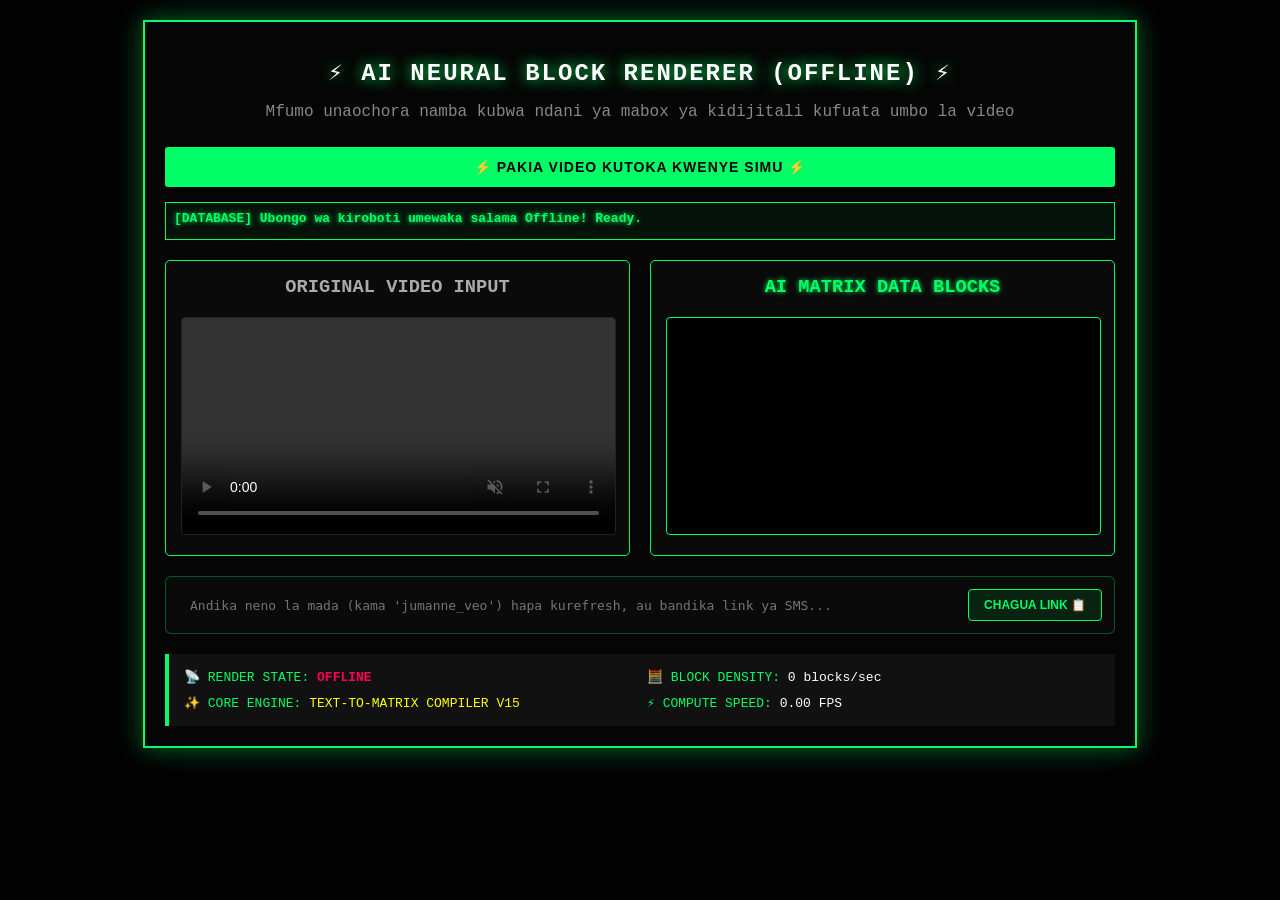
<file: index 1.html>
<!DOCTYPE html>
<html lang="sw">
<head>
    <meta charset="UTF-8">
    <meta name="viewport" content="width=device-width, initial-scale=1.0">
    <title>AI OFFLINE MATRIX BLOCK RENDERER</title>
    <!-- GLOBAL FONT AWESOME ICONS CDN KWA AJILI YA ALAMA ZA SMS LINKS -->
    <link rel="stylesheet" href="https://cloudflare.com">
    <style>
        body { background-color: #020202; color: #00ff66; font-family: 'Courier New', monospace; text-align: center; margin: 0; padding: 20px; }
        .container { max-width: 950px; margin: auto; border: 2px solid #00ff66; padding: 20px; box-shadow: 0 0 25px rgba(0,255,102,0.4); background: #050505; }
        h1 { color: #fff; text-shadow: 0 0 15px #00ff66; font-size: 24px; letter-spacing: 2px; }
        .grid { display: grid; grid-template-columns: 1fr 1fr; gap: 20px; margin-top: 20px; }
        .box { border: 1px solid #00ff66; padding: 15px; background: #0a0a0a; border-radius: 5px; }
        video { width: 100%; height: auto; border: 1px solid #222; border-radius: 4px; }
        canvas { width: 100%; background: #000; height: auto; border: 1px solid #00ff66; border-radius: 4px; }
        .btn-upload { background: #00ff66; color: #000; border: none; padding: 12px 25px; font-weight: bold; font-size: 14px; cursor: pointer; margin-top: 10px; width: 100%; border-radius: 3px; letter-spacing: 1px; }
        .btn-upload:hover { background: #00cc52; box-shadow: 0 0 10px #00ff66; }
        .status { color: #00ff66; font-weight: bold; font-size: 13px; margin-top: 15px; padding: 8px; border: 1px solid #00ff66; background: rgba(0,255,102,0.05); text-shadow: 0 0 5px #00ff66; min-height: 20px; text-align: left; }
        .stats-panel { text-align: left; background: #111; padding: 15px; font-size: 13px; margin-top: 20px; border-left: 4px solid #00ff66; display: grid; grid-template-columns: 1fr 1fr; gap: 10px; }
        
        /* Urembo mpya wa chuma wa kikasha cha chini cha SMS Link Matrix */
        .sms-output-bar { margin-top: 20px; background: #0a0a0a; border: 1px solid rgba(0, 255, 102, 0.3); border-radius: 6px; padding: 12px; display: flex; gap: 10px; align-items: center; box-sizing: border-box; }
        .sms-output-bar input { flex: 1; background: none; border: none; color: #ffff00; font-family: monospace; font-size: 13px; outline: none; }
        .btn-copy { background: rgba(0, 255, 102, 0.1); color: #00ff66; border: 1px solid #00ff66; padding: 8px 15px; font-size: 12px; font-weight: bold; border-radius: 4px; cursor: pointer; transition: all 0.2s; white-space: nowrap; }
        .btn-copy:hover { background: #00ff66; color: #000; }
    </style>
</head>
<body>
    <div class="container">
        <h1>⚡ AI NEURAL BLOCK RENDERER (OFFLINE) ⚡</h1>
        <p style="color: #888;">Mfumo unaochora namba kubwa ndani ya mabox ya kidijitali kufuata umbo la video</p>
        
        <input type="file" id="videoInput" accept="video/*" style="display:none;">
        <button class="btn-upload" onclick="document.getElementById('videoInput').click()">⚡ PAKIA VIDEO KUTOKA KWENYE SIMU ⚡</button>
        
        <div class="status" id="systemStatus">OFFLINE MODE ACTIVE // STANDBY FOR VIDEO INPUT...</div>

        <div class="grid">
            <div class="box">
                <h3 style="color: #aaa; margin-top: 0;">ORIGINAL VIDEO INPUT</h3>
                <!-- MAPINDUZI YA PREVIEW: Tumeimarisha tag hii ili video isigande na itokee instantly unapoipakia mkuu -->
                <video id="inputVideo" controls muted autoplay loop playsinline preload="auto"></video>
            </div>
            <div class="box">
                <h3 style="color: #00ff66; margin-top: 0; text-shadow: 0 0 5px #00ff66;">AI MATRIX DATA BLOCKS</h3>
                <canvas id="vectorCanvas"></canvas>
            </div>
        </div>

        <!-- KIKASHA CHA CHINI CHA DYNAMIC SMS LINK (HAKIPOTEZI DATA REFRESH KIOO) -->
        <div class="sms-output-bar">
            <i class="fa-solid fa-comment-sms" style="color: #00ff66;"></i>
            <input type="text" id="smsLinkInput" placeholder="Andika neno la mada (kama 'jumanne_veo') hapa kurefresh, au bandika link ya SMS..." readonly>
            <button class="btn-copy" id="btnCopyLink">CHAGUA LINK 📋</button>
        </div>

        <div class="stats-panel">
            <div>📡 RENDER STATE: <span id="renderState" style="color: #ff0055; font-weight: bold;">OFFLINE</span></div>
            <div>🧮 BLOCK DENSITY: <span id="vectorSampling" style="color: #fff;">0 blocks/sec</span></div>
            <div>✨ CORE ENGINE: <span id="resBoost" style="color: #ffff00;">TEXT-TO-MATRIX COMPILER V15</span></div>
            <div>⚡ COMPUTE SPEED: <span id="fpsRate" style="color: #fff;">0.00 FPS</span></div>
        </div>
    </div>

    <!-- MAPINDUZI YA FILI LA NJE: JavaScript yote imekaushwa hapa na inavuta kutoka i.js -->
    <script src="engine.js"></script>
</body>
</html>
</file>
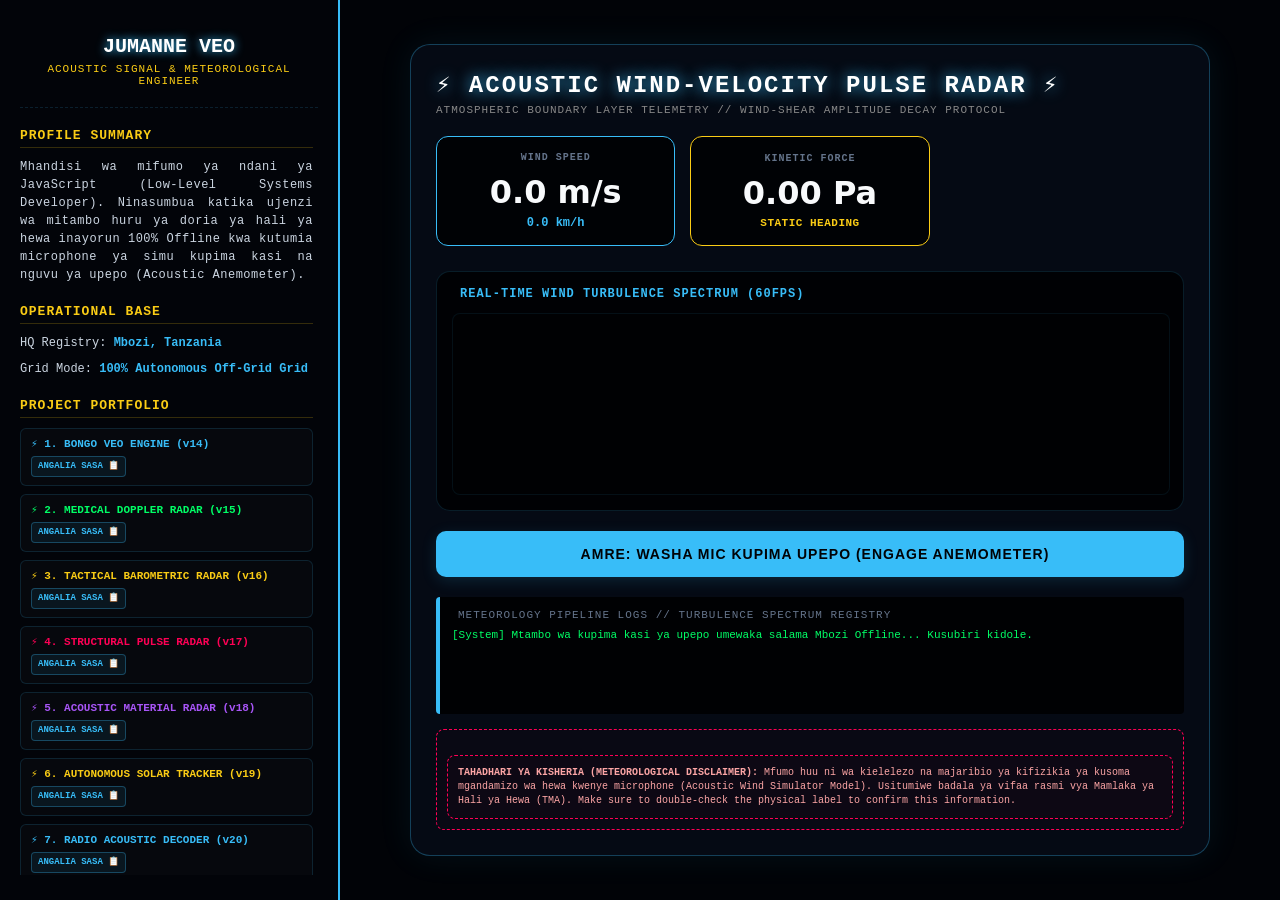
<file: wind.html>
<!DOCTYPE html>
<html lang="sw">
<head>
    <meta charset="UTF-8">
    <meta name="viewport" content="width=device-width, initial-scale=1.0">
    <title>⚡ ACOUSTIC WIND-VELOCITY RADAR // JUMANNE VEO ⚡</title>
    
    <!-- GLOBAL FONT AWESOME ICONS CDN KWA AJILI YA ICON ZA HALI YA HEWA -->
    <link rel="stylesheet" href="https://cloudflare.com">
    
    
    <!-- MABORESHO: Vuta urembo mzima kutoka kwenye faili la nje la style_wind.css -->
    <link rel="stylesheet" href="style.css">
</head>
<body>

    <!-- KITUFE CHA MENUBARS KWA AJILI YA SIMU NDOGO -->
    <button id="toggle-sidebar-bars">
        <i class="fa-solid fa-bars"></i>
    </button>

    <div class="app-wrapper">

        <!-- ================================================================= -->
        <!-- SIDEBAR YA KUSHOTO: WASIFU WA MVUMBUZI (METEOROLOGICAL STACK CV)  -->
        <!-- ================================================================= -->
        <aside class="sidebar-profile">
            <!-- FIXED PROFILE HEADER -->
            <div class="profile-header">
                <div class="avatar-icon"><i class="fa-solid fa-wind"></i></div>
                <h2>JUMANNE VEO</h2>
                <span class="title-tag">Acoustic Signal & Meteorological Engineer</span>
            </div>

            <!-- CHUMBA MAALUM CHA KUSCROLL (INDEPENDENT SCROLL BOX) -->
            <div class="sidebar-scroll-box">
                <div class="info-section">
                    <h4><i class="fa-solid fa-address-card"></i> Profile Summary</h4>
                    <p class="info-p" style="text-align: justify; letter-spacing: 0.5px;">
                        Mhandisi wa mifumo ya ndani ya JavaScript (Low-Level Systems Developer). Ninasumbua katika ujenzi wa mitambo huru ya doria ya hali ya hewa inayorun 100% Offline kwa kutumia microphone ya simu kupima kasi na nguvu ya upepo (Acoustic Anemometer).
                    </p>
                </div>

                <div class="info-section">
                    <h4><i class="fa-solid fa-earth-africa"></i> Operational Base</h4>
                    <p class="info-p">HQ Registry: <span>Mbozi, Tanzania</span></p>
                    <p class="info-p">Grid Mode: <span>100% Autonomous Off-Grid Grid</span></p>
                </div>

                <!-- ALL 12 PAST DEPLOYMENTS ROUTER (ORODHA KAMILI YA CHUMA) -->
                <div class="info-section">
                    <h4><i class="fa-solid fa-folder-open"></i> Project Portfolio</h4>
                    
                    <div class="project-item">
                        <strong style="color: var(--neon-cyan); font-size: 11px;">⚡ 1. BONGO VEO ENGINE (v14)</strong><br>
                        <a href="../bongo_veo/index.html" class="btn-portfolio-link">ANGALIA SASA 📋</a>
                    </div>
                    <div class="project-item">
                        <strong style="color: var(--neon-green); font-size: 11px;">⚡ 2. MEDICAL DOPPLER RADAR (v15)</strong><br>
                        <a href="wind.html" class="btn-portfolio-link">ANGALIA SASA 📋</a>
                    </div>
                    <div class="project-item">
                        <strong style="color: var(--neon-amber); font-size: 11px;">⚡ 3. TACTICAL BAROMETRIC RADAR (v16)</strong><br>
                        <a href="weather.html" class="btn-portfolio-link">ANGALIA SASA 📋</a>
                    </div>
                    <div class="project-item">
                        <strong style="color: var(--neon-storm); font-size: 11px;">⚡ 4. STRUCTURAL PULSE RADAR (v17)</strong><br>
                        <a href="wind.html" class="btn-portfolio-link">ANGALIA SASA 📋</a>
                    </div>
                    <div class="project-item">
                        <strong style="color: #a855f7; font-size: 11px;">⚡ 5. ACOUSTIC MATERIAL RADAR (v18)</strong><br>
                        <a href="vyuma.html" class="btn-portfolio-link">ANGALIA SASA 📋</a>
                    </div>
                    <div class="project-item">
                        <strong style="color: #facc15; font-size: 11px;">⚡ 6. AUTONOMOUS SOLAR TRACKER (v19)</strong><br>
                        <a href="solar.html" class="btn-portfolio-link">ANGALIA SASA 📋</a>
                    </div>
                    <div class="project-item">
                        <strong style="color: var(--neon-cyan); font-size: 11px;">⚡ 7. RADIO ACOUSTIC DECODER (v20)</strong><br>
                        <a href="radio.html" class="btn-portfolio-link">ANGALIA SASA 📋</a>
                    </div>
                    <div class="project-item">
                        <strong style="color: var(--neon-green); font-size: 11px;">⚡ 8. SOLAR CHARGE CONTROLLER (v21)</strong><br>
                        <a href="index 2.html" class="btn-portfolio-link">ANGALIA SASA 📋</a>
                    </div>
                    <div class="project-item">
                        <strong style="color: #facc15; font-size: 11px;">⚡ 9. SMART SOIL MOISTURE (v22)</strong><br>
                        <a href="soili.html" class="btn-portfolio-link">ANGALIA SASA 📋</a>
                    </div>
                    <div class="project-item">
                        <strong style="color: var(--neon-cyan); font-size: 11px;">⚡ 10. HYDRO FLUID FLOW (v23)</strong><br>
                        <a href="maji.html" class="btn-portfolio-link">ANGALIA SASA 📋</a>
                    </div>
                    <div class="project-item">
                        <strong style="color: var(--neon-green); font-size: 11px;">⚡ 11. PULMONOLOGY RADAR (v24)</strong><br>
                        <a href="joto.html" class="btn-portfolio-link">ANGALIA SASA 📋</a>
                    </div>
                    <div class="project-item">
                        <strong style="color: var(--neon-crimson); font-size: 11px;">⚡ 12. HEMODYNAMIC RADAR (v25)</strong><br>
                        <a href="#" class="btn-portfolio-link">ANGALIA SASA 📋</a>
                    </div>
                </div>
                

                <!-- HARDLINE SECURE CONTACT GATEWAY -->
                <div class="info-section" style="margin-bottom: 0; border-top: 1px dashed var(--glass-border); padding-top: 15px;">
                    <h4><i class="fa-solid fa-circle-nodes"></i> Secure Gateway</h4>
                    <p class="info-p"><i class="fa-solid fa-phone" style="color: var(--neon-green);"></i> Hotline: <span>+255697782255</span></p>
                    <a href="tel:+255697782255" style="display: inline-flex; align-items: center; justify-content: center; gap: 8px; width: 100%; background: rgba(0, 255, 102, 0.05); border: 1px solid var(--neon-green); color: var(--neon-green); padding: 8px; font-size: 11px; font-weight: bold; border-radius: 6px; text-decoration: none; text-transform: uppercase; margin-top: 10px;">Piga Simu Sasa Live 📞</a>
                </div>
            </div>
        </aside>

        <!-- ================================================================= -->
        <!-- UPANDE WA KATIKATI: THE MAIN WEATHER INTERFACE SUITE              -->
        <!-- ================================================================= -->
        <main class="main-workspace">
            <div class="wind-container">
                <h1>⚡ ACOUSTIC WIND-VELOCITY PULSE RADAR ⚡</h1>
                <p class="suite-tag">Atmospheric Boundary Layer Telemetry // Wind-Shear Amplitude Decay Protocol</p>
                
                <!-- MTAMBO WA KADI MBILI KUU VYA METRICS -->
                <div class="grid metrics-grid">
                    <!-- 1. KASI YA UPEPO (WIND SPEED) -->
                    <div class="metric-card" style="border-color: var(--neon-cyan);">
                        <div class="card-title"><i class="fa-solid fa-wind"></i> WIND SPEED</div>
                        <div id="txtWindSpeed" class="huge-metric">0.0 m/s</div>
                        <div id="txtWindKmH" style="font-size: 12px; color: var(--neon-cyan); font-weight: bold;">0.0 km/h</div>
                    </div>

                    <!-- 2. NGUVU YA KISHINDO (WIND KINETIC FORCE) -->
                    <div class="metric-card" style="border-color: var(--neon-amber);">
                        <div class="card-title"><i class="fa-solid fa-gauge-simple-high"></i> KINETIC FORCE</div>
                        <div id="txtKineticForce" class="huge-metric">0.00 Pa</div>
                        <div id="lblWindForceState" class="sub-status" style="color: var(--neon-amber);">STATIC HEADING</div>
                    </div>
                </div>

                <!-- LIVE TELEMETRY GRAPH BOX -->
                <div class="monitor-box" style="margin-bottom: 20px;">
                    <h3 style="color: var(--neon-cyan);"><i class="fa-solid fa-wave-square"></i> REAL-TIME WIND TURBULENCE SPECTRUM (60FPS)</h3>
                    <canvas id="windCanvas"></canvas>
                </div>

                <!-- ACTIVE TRIGGER BUTTON -->
                <button class="btn-wind-trigger" id="btnStartWindRadar">
                    <i class="fa-solid fa-microphone-lines"></i> AMRE: WASHA MIC KUPIMA UPEPO (ENGAGE ANEMOMETER)
                </button>

                <!-- TERMINAL PANEL -->
                <div class="terminal-panel">
                    <div class="terminal-title"><i class="fa-solid fa-terminal"></i> Meteorology Pipeline logs // Turbulence Spectrum Registry</div>
                    <div class="terminal-box" id="windTerminalBox">[System] Mtambo wa kupima kasi ya upepo umewaka salama Mbozi Offline... Kusubiri kidole.</div>
                </div>

                <!-- 🛡️ KINGA YA KISHERIA LEBO -->
                <div class="wind-disclaimer-box">
                <!-- 🛡️ KINGA YA KISHERIA LEBO -->
                <div class="wind-disclaimer-box">
                    <i class="fa-solid fa-triangle-exclamation" style="color: var(--neon-storm);"></i> 
                    <strong>TAHADHARI YA KISHERIA (METEOROLOGICAL DISCLAIMER):</strong> Mfumo huu ni wa kielelezo na majaribio ya kifizikia ya kusoma mgandamizo wa hewa kwenye microphone (Acoustic Wind Simulator Model). Usitumiwe badala ya vifaa rasmi vya Mamlaka ya Hali ya Hewa (TMA). Make sure to double-check the physical label to confirm this information.
                </div>
            </div>
        </main>

    </div>

    <!-- Tutaunganisha ubongo mzima wa kihesabu kwenye faili la nje la wind_radar.js -->
    <script src="wind_radar.js"></script>
</body>
</html>
</file>
<file: style.css>
/* =================================================================
   CYBERPUNK AUDIO-MESH RADIO SUITE - ARCHITECTURE CSS
   ================================================================= */
:root {
    --bg-deep: #01030a;
    --radar-box: #050a14;
    --sidebar-bg: #02040a;
    --neon-green: #00ff66;
    --neon-cyan: #38bdf8;
    --neon-amber: #facc15;
    --neon-storm: #ff0055;
    --text-main: #f8fafc;
    --text-muted: #64748b;
    --glass-border: rgba(0, 255, 102, 0.15);
}

body, html {
    margin: 0;
    padding: 0;
    width: 100%;
    height: 100%;
    background-color: var(--bg-deep);
    color: var(--text-main);
    font-family: 'Courier New', monospace;
    box-sizing: border-box;
    overflow: hidden;
}

/* MASTER APP MULTI-COLUMN CONTAINER */
.app-wrapper {
    display: flex;
    width: 100vw;
    height: 100vh;
    overflow: hidden;
}

/* =================================================================
   UPANDE WA KUSHOTO: SIDEBAR STYLE (INDEPENDENT SCROLL ISOLATION)
   ================================================================= */
.sidebar-profile {
    width: 340px;
    height: 100vh; 
    position: sticky;
    top: 0;
    left: 0;
    
    /* SCROLL ISOLATION: Inaruhusu kuscroll wasifu na miradi 5 bila ukurasa mzima kusogea */
    overflow-y: auto; 
    overflow-x: hidden;
    -webkit-overflow-scrolling: touch; 
    
    background-color: var(--sidebar-bg);
    border-right: 2px solid var(--neon-green);
    display: flex;
    flex-direction: column;
    padding: 25px 20px;
    box-sizing: border-box;
    z-index: 10;
}

.profile-header {
    text-align: center;
    border-bottom: 1px dashed var(--glass-border);
    padding-bottom: 20px;
    margin-bottom: 20px;
}

.avatar-icon {
    font-size: 50px;
    color: var(--neon-green);
    text-shadow: 0 0 15px var(--neon-green);
    margin-bottom: 10px;
}

.profile-header h2 {
    margin: 0;
    font-size: 20px;
    color: #fff;
    text-shadow: 0 0 10px var(--neon-green);
}

.profile-header .title-tag {
    font-size: 11px;
    color: var(--neon-amber);
    text-transform: uppercase;
    letter-spacing: 1px;
    margin-top: 5px;
    display: block;
}

.info-section {
    margin-bottom: 20px;
    text-align: left;
}

.info-section h4 {
    margin: 0 0 10px 0;
    font-size: 13px;
    color: var(--neon-cyan);
    text-transform: uppercase;
    letter-spacing: 1px;
    border-bottom: 1px solid rgba(56, 189, 248, 0.2);
    padding-bottom: 4px;
}

.info-p {
    margin: 0 0 8px 0;
    font-size: 12px;
    line-height: 1.5;
    color: #cbd5e1;
}

.info-p span {
    color: var(--neon-green);
    font-weight: bold;
}

.project-item {
    background: rgba(255, 255, 255, 0.02);
    border: 1px solid var(--glass-border);
    border-radius: 6px;
    padding: 8px 10px;
    font-size: 11px;
    margin-bottom: 8px;
    line-height: 1.4;
    text-align: left;
}

.btn-portfolio-link {
    display: inline-flex;
    align-items: center;
    gap: 4px;
    background: rgba(56, 189, 248, 0.08);
    border: 1px solid rgba(56, 189, 248, 0.3);
    color: var(--neon-cyan);
    padding: 3px 6px;
    font-size: 9px;
    font-weight: bold;
    border-radius: 4px;
    text-decoration: none;
    margin-top: 4px;
    transition: all 0.2s;
}

.btn-portfolio-link:hover {
    background: var(--neon-cyan);
    color: #000;
    box-shadow: 0 0 8px var(--neon-cyan);
}

/* =================================================================
   UPANDE WA KATIKATI: MAIN WORKSPACE OVERVIEW
   ================================================================= */
.main-workspace {
    flex: 1;
    height: 100vh;
    overflow-y: auto;
    overflow-x: hidden;
    padding: 25px;
    box-sizing: border-box;
    display: flex;
    flex-direction: column;
    justify-content: center;
}

.radio-container {
    width: 100%;
    max-width: 800px;
    margin: auto;
    background: var(--radar-box);
    border: 1px solid rgba(0, 255, 102, 0.3);
    border-radius: 20px;
    padding: 25px;
    box-shadow: 0 0 35px rgba(0, 255, 102, 0.08);
    box-sizing: border-box;
}

.radio-container h1 {
    font-size: 20px;
    font-weight: 900;
    letter-spacing: 2px;
    margin: 0;
    text-shadow: 0 0 15px var(--neon-green);
}

.suite-tag {
    color: #888;
    font-size: 11px;
    margin-top: 2px;
    margin-bottom: 20px;
    text-transform: uppercase;
    letter-spacing: 1px;
}

.radio-grid {
    display: grid;
    grid-template-columns: 1fr 1fr;
    gap: 20px;
    margin-bottom: 20px;
}

.monitor-box {
    background: #000206;
    border: 1px solid var(--glass-border);
    border-radius: 14px;
    padding: 15px;
    box-sizing: border-box;
    display: flex;
    flex-direction: column;
}

.monitor-box h3 {
    margin: 0 0 12px 0;
    font-size: 12px;
    letter-spacing: 1px;
    display: flex;
    align-items: center;
    gap: 8px;
}

canvas {
    width: 100%;
    height: 200px;
    background: #000103;
    border: 1px solid rgba(0, 255, 102, 0.08);
    border-radius: 8px;
}

.gauge-display-center {
    flex: 1;
    display: flex;
    flex-direction: column;
    justify-content: center;
    align-items: center;
    background: radial-gradient(circle, rgba(0, 255, 102, 0.02) 0%, rgba(0,0,0,0) 70%);
}

.huge-number {
    font-size: 46px;
    font-weight: 900;
    color: var(--neon-cyan);
    text-shadow: 0 0 25px rgba(56, 189, 248, 0.4);
    margin: 8px 0;
    font-family: system-ui, -apple-system, sans-serif;
}

.radio-status-badge {
    font-size: 11px;
    font-weight: bold;
    padding: 5px 15px;
    border-radius: 20px;
    background: rgba(56, 189, 248, 0.05);
    border: 1px solid var(--neon-cyan);
    color: var(--neon-cyan);
    text-transform: uppercase;
    letter-spacing: 1px;
}

/* AMRE BUTTON INTERACTION */
.btn-radio-trigger {
    background: var(--neon-green);
    color: #01030a;
    border: none;
    width: 100%;
    padding: 15px;
    font-size: 14px;
    font-weight: bold;
    letter-spacing: 1px;
    border-radius: 10px;
    cursor: pointer;
    display: flex;
    align-items: center;
    justify-content: center;
    gap: 10px;
    box-shadow: 0 4px 15px rgba(0, 255, 102, 0.15);
    transition: all 0.2s;
}

.btn-radio-trigger:hover {
    background: #00cc52;
    box-shadow: 0 0 25px var(--neon-green);
}

/* TERMINAL PIPELINE */
.terminal-panel {
    margin-top: 20px;
    background: #000103;
    border-left: 4px solid var(--neon-green);
    border-radius: 4px;
    padding: 12px;
    box-sizing: border-box;
}

.terminal-title {
    font-size: 11px;
    color: #64748b;
    text-transform: uppercase;
    margin-bottom: 6px;
    display: flex;
    align-items: center;
    gap: 6px;
}

.terminal-box {
    height: 80px;
    overflow-y: auto;
    font-size: 11px;
    color: var(--neon-green);
    line-height: 1.5;
    white-space: pre-wrap;
}

/* ACOUSTIC DISCLAIMER SYSTEM */
.radio-disclaimer-box {
    margin-top: 15px;
    background: rgba(0, 255, 102, 0.02);
    border: 1px dashed var(--neon-green);
    border-radius: 8px;
    padding: 10px;
    font-size: 10px;
    color: #bbf7d0;
    line-height: 1.4;
    text-align: left;
}

.hardware-stats {
    display: grid;
    grid-template-columns: 1fr 1fr 1fr;
    gap: 10px;
    margin-top: 15px;
    font-size: 10px;
    border-top: 1px dashed rgba(255,255,255,0.06);
    padding-top: 12px;
    text-align: left;
}

/* RESPONSIVE DESIGN & BARS SWITCH */
#toggle-sidebar-bars {
    position: fixed;
    top: 15px;
    left: 15px;
    z-index: 100;
    background: var(--radar-box);
    border: 1px solid var(--neon-green);
    color: var(--neon-green);
    width: 45px;
    height: 40px;
    border-radius: 8px;
    cursor: pointer;
    display: none;
    align-items: center;
    justify-content: center;
    font-size: 18px;
    box-shadow: 0 0 15px rgba(0, 255, 102, 0.2);
}

@media (max-width: 900px) {
    .app-wrapper { flex-direction: column; overflow-y: auto; }
    #toggle-sidebar-bars { display: flex !important; }
    .sidebar-profile {
        position: fixed; left: -340px; top: 0; width: 300px; height: 100vh;
        background-color: #02040a !important; border-right: 2px solid var(--neon-green);
        transition: left 0.3s ease-in-out; box-shadow: 10px 0 40px rgba(0, 0, 0, 0.95);
        padding: 40px 20px 20px 20px;
    }
    .sidebar-profile.fungua-bars { left: 0 !important; }
    .main-workspace { padding: 15px; height: auto; padding-top: 80px !important; }
    .radio-grid { grid-template-columns: 1fr; }
}
/* =================================================================
   CYBERPUNK SMART SOIL METEOROLOGY SUITE - ARCHITECTURE CSS
   ================================================================= */
:root {
    --bg-deep: #020408;
    --radar-box: #0b0f19;
    --sidebar-bg: #04060f;
    --neon-amber: #facc15;
    --neon-green: #00ff66;
    --neon-cyan: #38bdf8;
    --neon-storm: #ff0055;
    --text-main: #f8fafc;
    --text-muted: #64748b;
    --glass-border: rgba(250, 204, 21, 0.15);
}

body, html {
    margin: 0;
    padding: 0;
    width: 100%;
    height: 100%;
    background-color: var(--bg-deep);
    color: var(--text-main);
    font-family: 'Courier New', monospace;
    box-sizing: border-box;
    overflow: hidden;
}

/* MASTER APP MULTI-COLUMN CONTAINER */
.app-wrapper {
    display: flex;
    width: 100vw;
    height: 100vh;
    overflow: hidden;
}

/* =================================================================
   UPANDE WA KUSHOTO: SIDEBAR STYLE (INDEPENDENT SCROLL ISOLATION)
   ================================================================= */
.sidebar-profile {
    width: 340px;
    height: 100vh;
    top: 0;
    left: 0;
    display: flex;
    flex-direction: column;
    overflow: hidden; /* Funga scroll ya bodi ya nje */
    background-color: var(--sidebar-bg);
    border-right: 2px solid var(--neon-amber);
    padding: 25px 20px;
    box-sizing: border-box;
    z-index: 10;
}

.profile-header {
    text-align: center;
    border-bottom: 1px dashed var(--glass-border);
    padding-bottom: 20px;
    margin-bottom: 20px;
    flex-shrink: 0; /* Header isinyanyuke wala kukunjika */
}

.avatar-icon {
    font-size: 50px;
    color: var(--neon-amber);
    text-shadow: 0 0 15px var(--neon-amber);
    margin-bottom: 10px;
}

.profile-header h2 {
    margin: 0;
    font-size: 20px;
    color: #fff;
    text-shadow: 0 0 10px var(--neon-amber);
}

.profile-header .title-tag {
    font-size: 11px;
    color: var(--neon-green);
    text-transform: uppercase;
    letter-spacing: 1px;
    margin-top: 5px;
    display: block;
}

/* BOX LA NDANI LINALOTELEZA (SCROLL CONTAINER) */
.sidebar-scroll-box {
    flex: 1;
    overflow-y: auto;
    overflow-x: hidden;
    padding-right: 5px;
    -webkit-overflow-scrolling: touch;
}

.info-section {
    margin-bottom: 20px;
    text-align: left;
}

.info-section h4 {
    margin: 0 0 10px 0;
    font-size: 13px;
    color: var(--neon-cyan);
    text-transform: uppercase;
    letter-spacing: 1px;
    border-bottom: 1px solid rgba(56, 189, 248, 0.2);
    padding-bottom: 4px;
}

.info-p {
    margin: 0 0 8px 0;
    font-size: 12px;
    line-height: 1.5;
    color: #cbd5e1;
}

.info-p span {
    color: var(--neon-amber);
    font-weight: bold;
}

.project-item {
    background: rgba(255, 255, 255, 0.02);
    border: 1px solid var(--glass-border);
    border-radius: 6px;
    padding: 8px 10px;
    font-size: 11px;
    margin-bottom: 8px;
    line-height: 1.4;
    text-align: left;
}

.btn-portfolio-link {
    display: inline-flex;
    align-items: center;
    gap: 4px;
    background: rgba(56, 189, 248, 0.08);
    border: 1px solid rgba(56, 189, 248, 0.3);
    color: var(--neon-cyan);
    padding: 3px 6px;
    font-size: 9px;
    font-weight: bold;
    border-radius: 4px;
    text-decoration: none;
    margin-top: 4px;
    transition: all 0.2s;
}

.btn-portfolio-link:hover {
    background: var(--neon-cyan);
    color: #000;
    box-shadow: 0 0 8px var(--neon-cyan);
}

/* =================================================================
   UPANDE WA KATIKATI: THE GEO-METEOROLOGICAL PANEL
   ================================================================= */
.main-workspace {
    flex: 1;
    height: 100vh;
    overflow-y: auto;
    overflow-x: hidden;
    padding: 25px;
    box-sizing: border-box;
    display: flex;
    flex-direction: column;
    justify-content: center;
}

.soil-container {
    width: 100%;
    max-width: 800px;
    margin: auto;
    background: var(--radar-box);
    border: 1px solid rgba(250, 204, 21, 0.3);
    border-radius: 20px;
    padding: 25px;
    box-shadow: 0 0 35px rgba(250, 204, 21, 0.08);
    box-sizing: border-box;
}

.soil-container h1 {
    font-size: 20px;
    font-weight: 900;
    letter-spacing: 1px;
    margin: 0;
    text-shadow: 0 0 15px var(--neon-amber);
}

.suite-tag {
    color: #888;
    font-size: 11px;
    margin-top: 2px;
    margin-bottom: 20px;
    text-transform: uppercase;
    letter-spacing: 1px;
}

.soil-grid {
    display: grid;
    grid-template-columns: 1fr 1fr;
    gap: 20px;
    margin-bottom: 20px;
}

.monitor-box {
    background: #010206;
    border: 1px solid var(--glass-border);
    border-radius: 14px;
    padding: 15px;
    box-sizing: border-box;
    display: flex;
    flex-direction: column;
}

.monitor-box h3 {
    margin: 0 0 12px 0;
    font-size: 12px;
    letter-spacing: 1px;
    display: flex;
    align-items: center;
    gap: 8px;
}

canvas {
    width: 100%;
    height: 200px;
    background: #000103;
    border: 1px solid rgba(250, 204, 21, 0.08);
    border-radius: 8px;
}

.gauge-display-center {
    flex: 1;
    display: flex;
    flex-direction: column;
    justify-content: center;
    align-items: center;
    background: radial-gradient(circle, rgba(250, 204, 21, 0.02) 0%, rgba(0,0,0,0) 70%);
}

.huge-number {
    font-size: 54px;
    font-weight: 900;
    color: var(--neon-amber);
    text-shadow: 0 0 25px rgba(250, 204, 21, 0.4);
    margin: 8px 0;
    font-family: system-ui, -apple-system, sans-serif;
}

.soil-status-badge {
    font-size: 12px;
    font-weight: bold;
    padding: 5px 15px;
    border-radius: 20px;
    background: rgba(56, 189, 248, 0.05);
    border: 1px solid var(--neon-cyan);
    color: var(--neon-cyan);
    text-transform: uppercase;
    letter-spacing: 1px;
}

/* AMRI BUTTON INTERACTION */
.btn-soil-trigger {
    background: var(--neon-amber);
    color: #020408;
    border: none;
    width: 100%;
    padding: 15px;
    font-size: 14px;
    font-weight: bold;
    letter-spacing: 1px;
    border-radius: 10px;
    cursor: pointer;
    display: flex;
    align-items: center;
    justify-content: center;
    gap: 10px;
    box-shadow: 0 4px 15px rgba(250, 204, 21, 0.15);
    transition: all 0.2s;
}

.btn-soil-trigger:hover {
    background: #cc9900;
    box-shadow: 0 0 25px var(--neon-amber);
}

/* TERMINAL INTERFACE */
.terminal-panel {
    margin-top: 20px;
    background: #000103;
    border-left: 4px solid var(--neon-amber);
    border-radius: 4px;
    padding: 12px;
    box-sizing: border-box;
}

.terminal-title {
    font-size: 11px;
    color: #64748b;
    text-transform: uppercase;
    margin-bottom: 6px;
    display: flex;
    align-items: center;
    gap: 6px;
}

.terminal-box {
    height: 80px;
    overflow-y: auto;
    font-size: 11px;
    color: var(--neon-amber);
    line-height: 1.5;
    white-space: pre-wrap;
}

/* DISCLAIMER PROTECTION CARD */
.soil-disclaimer-box {
    margin-top: 15px;
    background: rgba(250, 204, 21, 0.02);
    border: 1px dashed var(--neon-amber);
    border-radius: 8px;
    padding: 10px;
    font-size: 10px;
    color: #fef08a;
    line-height: 1.4;
    text-align: left;
}

.hardware-stats {
    display: grid;
    grid-template-columns: 1fr 1fr 1fr;
    gap: 10px;
    margin-top: 15px;
    font-size: 10px;
    border-top: 1px dashed rgba(255,255,255,0.06);
    padding-top: 12px;
    text-align: left;
}

/* RESPONSIVE LAYOUT FOR MOBILE SCREENS */
#toggle-sidebar-bars {
    position: fixed;
    top: 15px;
    left: 15px;
    z-index: 100;
    background: var(--radar-box);
    border: 1px solid var(--neon-amber);
    color: var(--neon-amber);
    width: 45px;
    height: 40px;
    border-radius: 8px;
    cursor: pointer;
    display: none;
    align-items: center;
    justify-content: center;
    font-size: 18px;
    box-shadow: 0 0 15px rgba(250, 204, 21, 0.2);
}

@media (max-width: 900px) {
    .app-wrapper { flex-direction: column; overflow-y: auto; }
    #toggle-sidebar-bars { display: flex !important; }
    .sidebar-profile {
        position: fixed; left: -340px; top: 0; width: 300px; height: 100vh;
        background-color: #04060f !important; border-right: 2px solid var(--neon-amber);
        transition: left 0.3s ease-in-out; box-shadow: 10px 0 40px rgba(0, 0, 0, 0.95);
        padding: 40px 20px 20px 20px;
    }
    .sidebar-profile.fungua-bars { left: 0 !important; }
    .main-workspace { padding: 15px; height: auto; padding-top: 80px !important; }
    .soil-grid { grid-template-columns: 1fr; }
}



        /* =================================================================
           CYBERPUNK NEON MEDICAL THEME SYSTEM - DEFINITIVE DESIGN
           ================================================================= */
        :root {
            --bg-deep: #030611;
            --radar-box: #081026;
            --neon-green: #00ff66;
            --neon-cyan: #38bdf8;
            --neon-fever: #ff0055;
            --neon-gold: #facc15;
            --text-main: #f8fafc;
            --text-muted: #475569;
            --glass-border: rgba(0, 255, 102, 0.15);
        }

        body, html {
            margin: 0;
            padding: 0;
            width: 100%;
            height: 100%;
            background-color: var(--bg-deep);
            color: var(--text-main);
            font-family: 'Courier New', monospace;
            display: flex;
            justify-content: center;
            align-items: center;
            box-sizing: border-box;
            overflow-x: hidden;
        }

        /* 1. MTAMBO MKUBWA WA MAIN APP SUITE WRAPPER */
        .medical-container {
            width: 100%;
            max-width: 950px;
            margin: 20px;
            background: var(--radar-box);
            border: 2px solid var(--neon-green);
            border-radius: 20px;
            padding: 25px;
            box-shadow: 0 0 35px rgba(0, 255, 102, 0.15);
            box-sizing: border-box;
        }

        h1 {
            font-size: 24px;
            font-weight: 900;
            letter-spacing: 2px;
            margin: 0 0 5px 0;
            color: #fff;
            text-shadow: 0 0 15px var(--neon-green);
        }

        .subtitle {
            font-size: 12px;
            color: #888;
            margin: 0 0 25px 0;
            text-transform: uppercase;
            letter-spacing: 1px;
        }

        /* =================================================================
           PANDR PACHA: KUSHOTO NI RADAR CANVAS, KULIA NI TEMPERATE DISPLAY
           ================================================================= */
        .radar-grid {
            display: grid;
            grid-template-columns: 1fr 1fr;
            gap: 25px;
            margin-bottom: 25px;
        }

        .monitor-box {
            background: #040817;
            border: 1px solid var(--glass-border);
            border-radius: 14px;
            padding: 15px;
            box-sizing: border-box;
            display: flex;
            flex-direction: column;
        }

        .monitor-box h3 {
            margin: 0 0 12px 0;
            font-size: 13px;
            letter-spacing: 1px;
            display: flex;
            align-items: center;
            gap: 8px;
        }

        /* Kioo kikubwa cha mawimbi ya radar ya sauti */
        canvas {
            width: 100%;
            height: 240px;
            background: #01030a;
            border: 1px solid rgba(0, 255, 102, 0.08);
            border-radius: 8px;
        }

        /* Sanduku kubwa linalotapika namba za joto la kidijitali */
        .temp-display-center {
            flex: 1;
            display: flex;
            flex-direction: column;
            justify-content: center;
            align-items: center;
            position: relative;
            background: radial-gradient(circle, rgba(0, 255, 102, 0.03) 0%, rgba(0,0,0,0) 70%);
        }

        .huge-number {
            font-size: 76px;
            font-weight: 900;
            color: var(--neon-cyan);
            text-shadow: 0 0 30px rgba(56, 189, 248, 0.5);
            margin: 10px 0;
            font-family: system-ui, -apple-system, sans-serif;
            transition: color 0.3s, text-shadow 0.3s;
        }

        .health-status-badge {
            font-size: 14px;
            font-weight: bold;
            padding: 6px 18px;
            border-radius: 20px;
            background: rgba(56, 189, 248, 0.1);
            border: 1px solid var(--neon-cyan);
            color: var(--neon-cyan);
            letter-spacing: 1px;
            text-transform: uppercase;
        }

        /* =================================================================
           KITUFE KIKUBWA CHA AMRE NA TERMINAL LOGS
           ================================================================= */
        .btn-radar-trigger {
            background: var(--neon-green);
            color: #030611;
            border: none;
            width: 100%;
            padding: 16px;
            font-size: 15px;
            font-weight: bold;
            letter-spacing: 2px;
            border-radius: 10px;
            cursor: pointer;
            display: flex;
            align-items: center;
            justify-content: center;
            gap: 10px;
            transition: all 0.2s;
            box-shadow: 0 4px 15px rgba(0, 255, 102, 0.2);
        }

        .btn-radar-trigger:hover {
            background: #00cc52;
            box-shadow: 0 0 25px var(--neon-green);
            transform: translateY(-1px);
        }

        .btn-radar-trigger:active {
            transform: translateY(1px);
        }

        /* Terminal Logs za mahesabu hatua kwa hatua */
        .terminal-panel {
            margin-top: 25px;
            background: #010309;
            border-left: 4px solid var(--neon-green);
            border-radius: 4px;
            padding: 15px;
            box-sizing: border-box;
            text-align: left;
        }

        .terminal-title {
            font-size: 11px;
            color: #64748b;
            text-transform: uppercase;
            letter-spacing: 1px;
            margin-bottom: 8px;
            display: flex;
            align-items: center;
            gap: 6px;
        }

        .terminal-box {
            height: 100px;
            overflow-y: auto;
            font-size: 12px;
            color: var(--neon-green);
            line-height: 1.6;
            white-space: pre-wrap;
        }

        /* Panel ya chini ya Takwimu halisi za vifaa vya simu */
        .hardware-stats {
            display: grid;
            grid-template-columns: 1fr 1fr 1fr;
            gap: 15px;
            margin-top: 25px;
            font-size: 11px;
            border-top: 1px dashed rgba(255,255,255,0.06);
            padding-top: 15px;
            text-align: left;
        }

        .hardware-stats div span {
            color: #fff;
            font-weight: bold;
        }

        /* RESPONSIVE LAYOUT KWA AJILI YA SIMU */
        @media (max-width: 768px) {
            .radar-grid { grid-template-columns: 1fr; gap: 20px; }
            .huge-number { font-size: 60px; }
            .hardware-stats { grid-template-columns: 1fr; gap: 8px; }
            .medical-container { padding: 15px; }
        }
        
                /* =================================================================
           UPANDE WA KUSHOTO: SIDEBAR STYLE (INVENTOR PROFILE COMPONENT)
           ================================================================= */
        .sidebar-profile {
            width: 340px;
            height: 100%;
            background-color: var(--sidebar-bg);
            border-right: 2px solid var(--neon-green);
            display: flex;
            flex-direction: column;
            padding: 25px 20px;
            box-sizing: border-box;
            overflow-y: auto;
            z-index: 10;
        }

        .profile-header {
            text-align: center;
            border-bottom: 1px dashed var(--glass-border);
            padding-bottom: 20px;
            margin-bottom: 20px;
        }

        .avatar-icon {
            font-size: 50px;
            color: var(--neon-green);
            text-shadow: 0 0 15px var(--neon-green);
            margin-bottom: 10px;
        }

        .profile-header h2 {
            margin: 0;
            font-size: 20px;
            color: #fff;
            text-shadow: 0 0 10px var(--neon-cyan);
        }

        .profile-header .title-tag {
            font-size: 11px;
            color: var(--neon-gold);
            text-transform: uppercase;
            letter-spacing: 1px;
            margin-top: 5px;
            display: block;
        }

        /* Kadi za studio ya wasifu */
        .info-section {
            margin-bottom: 20px;
            text-align: left;
        }

        .info-section h4 {
            margin: 0 0 10px 0;
            font-size: 13px;
            color: var(--neon-cyan);
            text-transform: uppercase;
            letter-spacing: 1px;
            border-bottom: 1px solid rgba(56, 189, 248, 0.2);
            padding-bottom: 4px;
        }

        .info-p {
            margin: 0 0 8px 0;
            font-size: 12px;
            line-height: 1.5;
            color: #cbd5e1;
        }

        .info-p span {
            color: var(--neon-green);
            font-weight: bold;
        }

        .project-item {
            background: rgba(255, 255, 255, 0.02);
            border: 1px solid var(--glass-border);
            border-radius: 6px;
            padding: 8px 10px;
            font-size: 11px;
            margin-bottom: 8px;
            line-height: 1.4;
            text-align: left;
        }

        /* =================================================================
           UPANDE WA KATIKATI: MAIN WORKSPACE OVERVIEW
           ================================================================= */
        .main-workspace {
            flex: 1;
            height: 100%;
            padding: 25px;
            box-sizing: border-box;
            display: flex;
            flex-direction: column;
            justify-content: center;
            overflow-y: auto;
        }

        .medical-container {
            width: 100%;
            max-width: 800px;
            margin: auto;
            background: var(--radar-box);
            border: 1px solid rgba(0, 255, 102, 0.3);
            border-radius: 20px;
            padding: 25px;
            box-shadow: 0 0 35px rgba(0, 255, 102, 0.08);
            box-sizing: border-box;
        }

        .radar-grid {
            display: grid;
            grid-template-columns: 1fr 1fr;
            gap: 20px;
            margin-bottom: 20px;
        }

        .monitor-box {
            background: #040817;
            border: 1px solid var(--glass-border);
            border-radius: 14px;
            padding: 15px;
            box-sizing: border-box;
            display: flex;
            flex-direction: column;
        }

        .monitor-box h3 {
            margin: 0 0 12px 0;
            font-size: 12px;
            letter-spacing: 1px;
            display: flex;
            align-items: center;
            gap: 8px;
        }

        canvas {
            width: 100%;
            height: 200px;
            background: #01030a;
            border: 1px solid rgba(0, 255, 102, 0.08);
            border-radius: 8px;
        }

        .temp-display-center {
            flex: 1;
            display: flex;
            flex-direction: column;
            justify-content: center;
            align-items: center;
            background: radial-gradient(circle, rgba(0, 255, 102, 0.02) 0%, rgba(0,0,0,0) 70%);
        }

        .huge-number {
            font-size: 64px;
            font-weight: 900;
            color: var(--neon-cyan);
            text-shadow: 0 0 25px rgba(56, 189, 248, 0.4);
            margin: 8px 0;
            font-family: system-ui, -apple-system, sans-serif;
        }

        .health-status-badge {
            font-size: 12px;
            font-weight: bold;
            padding: 5px 15px;
            border-radius: 20px;
            background: rgba(56, 189, 248, 0.1);
            border: 1px solid var(--neon-cyan);
            color: var(--neon-cyan);
            text-transform: uppercase;
        }

        .btn-radar-trigger {
            background: var(--neon-green);
            color: #030611;
            border: none;
            width: 100%;
            padding: 15px;
            font-size: 14px;
            font-weight: bold;
            letter-spacing: 2px;
            border-radius: 10px;
            cursor: pointer;
            display: flex;
            align-items: center;
            justify-content: center;
            gap: 10px;
            box-shadow: 0 4px 15px rgba(0, 255, 102, 0.15);
        }

        .btn-radar-trigger:hover {
            background: #00cc52;
            box-shadow: 0 0 25px var(--neon-green);
        }

        .terminal-panel {
            margin-top: 20px;
            background: #010309;
            border-left: 4px solid var(--neon-green);
            border-radius: 4px;
            padding: 12px;
            box-sizing: border-box;
        }

        .terminal-title {
            font-size: 11px;
            color: #64748b;
            text-transform: uppercase;
            margin-bottom: 6px;
            display: flex;
            align-items: center;
            gap: 6px;
        }

        .terminal-box {
            height: 80px;
            overflow-y: auto;
            font-size: 11px;
            color: var(--neon-green);
            line-height: 1.5;
            white-space: pre-wrap;
        }

        /* 🛡️ TAHADHARI YA KISHERIA STYLE */
        .medical-disclaimer-box {
            margin-top: 15px;
            background: rgba(255, 0, 85, 0.03);
            border: 1px dashed var(--neon-fever);
            border-radius: 8px;
            padding: 10px;
            font-size: 10px;
            color: #fca5a5;
            line-height: 1.4;
            text-align: left;
        }

        .hardware-stats {
            display: grid;
            grid-template-columns: 1fr 1fr 1fr;
            gap: 10px;
            margin-top: 15px;
            font-size: 10px;
            border-top: 1px dashed rgba(255,255,255,0.06);
            padding-top: 12px;
            text-align: left;
        }

        /* RESPONSIVE CONTROL FOR SMARTPHONES */
        @media (max-width: 900px) {
            .app-wrapper { flex-direction: column; overflow-y: auto; }
            .sidebar-profile { width: 100%; height: auto; border-right: none; border-bottom: 2px solid var(--neon-green); padding: 15px; }
            .main-workspace { padding: 15px; height: auto; }
            .radar-grid { grid-template-columns: 1fr; }
        }

        /* MAREKEBISHO YA MAPINDUZI: Kitufe kionekane kwenye simu pekee */
        @media (max-width: 900px) {
            #toggle-sidebar-bars { display: flex !important; }
            
            .sidebar-profile {
                position: fixed;
                left: -340px; /* Ifiche sidebar upande wa kushoto wa kioo giza */
                top: 0;
                transition: left 0.3s ease-in-out;
                box-shadow: 5px 0 25px rgba(0, 0, 0, 0.8);
            }
            
            /* Class maalum itakayofunguliwa na JavaScript kitalanta */
            .sidebar-profile.fungua-bars {
                left: 0 !important;
            }
            
            .main-workspace { padding-top: 70px !important; }
        }

        /* =================================================================
           RESPONSIVE REKREBISHO: SOLID ISOLATION BACKGROUND FOR MOBILE SENSORS
           ================================================================= */
        @media (max-width: 900px) {
            #toggle-sidebar-bars { 
                display: flex !important; 
            }
            
            .sidebar-profile {
                position: fixed;
                left: -340px; /* Ifiche sidebar upande wa kushoto wa kioo giza */
                top: 0;
                width: 300px;
                height: 100vh;
                
                /* USHINDI: Weka background ngumu na nzito kuzuia uwazi wa kioo cha nyuma! */
                background-color: #050b1a !important; 
                background-image: linear-gradient(145deg, #050b1a 0%, #020511 100%) !important;
                
                border-right: 2px solid var(--neon-green);
                transition: left 0.3s ease-in-out;
                box-shadow: 10px 0 40px rgba(0, 0, 0, 0.95);
                padding: 30px 20px 20px 20px;
            }
            
            /* Class maalum inayowashwa na JavaScript kitalanta */
            .sidebar-profile.fungua-bars {
                left: 0 !important;
            }
            
            /* Kadi za miradi ya nyuma zionekane vizuri kwa muonekano mseto */
            .project-item {
                background: #081026 !important;
                border: 1px solid rgba(0, 255, 102, 0.2) !important;
            }
            
            .main-workspace { 
                padding-top: 80px !important; 
            }
        }


/* =================================================================
   CYBERPUNK MEDICAL DOPPLER SUITE - INTERFACE ARCHITECTURE CSS
   ================================================================= */
:root {
    --bg-deep: #010307;
    --radar-box: #050a14;
    --sidebar-bg: #020409;
    --neon-cyan: #38bdf8;
    --neon-green: #00ff66;
    --neon-amber: #facc15;
    --neon-storm: #ff0055;
    --text-main: #f8fafc;
    --text-muted: #475569;
    --glass-border: rgba(56, 189, 248, 0.15);
}

body, html {
    margin: 0;
    padding: 0;
    width: 100%;
    height: 100%;
    background-color: var(--bg-deep);
    color: var(--text-main);
    font-family: 'Courier New', monospace;
    box-sizing: border-box;
    overflow: hidden;
}

/* MASTER APP MULTI-COLUMN CONTAINER */
.app-wrapper {
    display: flex;
    width: 100vw;
    height: 100vh;
    overflow: hidden;
}

/* =================================================================
   UPANDE WA KUSHOTO: SIDEBAR STYLE (INDEPENDENT SCROLL ISOLATION)
   ================================================================= */
.sidebar-profile {
    width: 340px;
    height: 100vh; 
    position: sticky;
    top: 0;
    left: 0;
    display: flex;
    flex-direction: column;
    overflow: hidden; /* Funga scroll ya bodi ya nje */
    background-color: var(--sidebar-bg);
    border-right: 2px solid var(--neon-cyan);
    padding: 25px 20px;
    box-sizing: border-box;
    z-index: 10;
}

.profile-header {
    text-align: center;
    border-bottom: 1px dashed var(--glass-border);
    padding-bottom: 20px;
    margin-bottom: 20px;
    flex-shrink: 0; /* Header isigande wala kukunjika */
}

.avatar-icon {
    font-size: 50px;
    color: var(--neon-cyan);
    text-shadow: 0 0 15px var(--neon-cyan);
    margin-bottom: 10px;
}

.profile-header h2 {
    margin: 0;
    font-size: 20px;
    color: #fff;
    text-shadow: 0 0 10px var(--neon-cyan);
}

.profile-header .title-tag {
    font-size: 11px;
    color: var(--neon-green);
    text-transform: uppercase;
    letter-spacing: 1px;
    margin-top: 5px;
    display: block;
}

/* BOX LA NDANI LINALOTELEZA (SCROLL CONTAINER) */
.sidebar-scroll-box {
    flex: 1;
    overflow-y: auto;
    overflow-x: hidden;
    padding-right: 5px;
    -webkit-overflow-scrolling: touch;
}

.info-section {
    margin-bottom: 20px;
    text-align: left;
}

.info-section h4 {
    margin: 0 0 10px 0;
    font-size: 13px;
    color: var(--neon-amber);
    text-transform: uppercase;
    letter-spacing: 1px;
    border-bottom: 1px solid rgba(250, 204, 21, 0.2);
    padding-bottom: 4px;
}

.info-p {
    margin: 0 0 8px 0;
    font-size: 12px;
    line-height: 1.5;
    color: #cbd5e1;
}

.info-p span {
    color: var(--neon-cyan);
    font-weight: bold;
}

.project-item {
    background: rgba(255, 255, 255, 0.02);
    border: 1px solid var(--glass-border);
    border-radius: 6px;
    padding: 10px;
    font-size: 11px;
    margin-bottom: 10px;
    line-height: 1.4;
    text-align: left;
}

.btn-portfolio-link {
    display: inline-flex;
    align-items: center;
    gap: 4px;
    background: rgba(56, 189, 248, 0.08);
    border: 1px solid rgba(56, 189, 248, 0.3);
    color: var(--neon-cyan);
    padding: 4px 8px;
    font-size: 9px;
    font-weight: bold;
    border-radius: 4px;
    text-decoration: none;
    margin-top: 6px;
    transition: all 0.2s ease-in-out;
}

.btn-portfolio-link:hover {
    background: var(--neon-cyan);
    color: #000;
    box-shadow: 0 0 8px var(--neon-cyan);
}

.btn-investor-call:hover {
    background: var(--neon-green) !important;
    color: #000 !important;
    box-shadow: 0 0 12px var(--neon-green) !important;
}

/* =================================================================
   AMRI KUU YA KUTELEZESHA SIDEBAR (OPEN/CLOSE MATRIX FOR MOBILE)
   ================================================================= */
@media (max-width: 900px) {
    .sidebar-profile {
        position: fixed !important;
        left: -340px !important; /* Inajifunga kisheria isionekane */
        top: 0;
        transition: left 0.3s ease-in-out !important; /* Ulaini wa kuteleza */
    }

    /* AMRI YA JAVASCRIPT: Ikipata ishara ya kidole, inaivuta mbele ya macho */
    .sidebar-profile.fungua-bars {
        left: 0 !important; /* Inafunguka live instantly */
    }
}


/* =================================================================
   CYBERPUNK HYDRO-ACOUSTIC RADAR SUITE - ARCHITECTURE CSS
   ================================================================= */
:root {
    --bg-deep: #010308;
    --radar-box: #050914;
    --sidebar-bg: #020409;
    --neon-cyan: #2ea7df;
    --neon-green: #00ff66;
    --neon-amber: #facc15;
    --neon-storm: #ff0055;
    --text-main: #f8fafc;
    --text-muted: #475569;
    --glass-border: rgba(46, 167, 223, 0.15);
}

body, html {
    margin: 0;
    padding: 0;
    width: 100%;
    height: 100%;
    background-color: var(--bg-deep);
    color: var(--text-main);
    font-family: 'Courier New', monospace;
    box-sizing: border-box;
    overflow: hidden;
}

/* MASTER APP MULTI-COLUMN CONTAINER */
.app-wrapper {
    display: flex;
    width: 100vw;
    height: 100vh;
    overflow: hidden;
}

/* =================================================================
   UPANDE WA KUSHOTO: SIDEBAR STYLE (INDEPENDENT SCROLL ISOLATION)
   ================================================================= */
.sidebar-profile {
    width: 340px;
    height: 100vh; 
    top: 0;
    left: 0;
    display: flex;
    flex-direction: column;
    overflow: hidden; /* Funga scroll ya bodi ya nje */
    background-color: var(--sidebar-bg);
    border-right: 2px solid var(--neon-cyan);
    padding: 25px 20px;
    box-sizing: border-box;
    z-index: 10;
}

.profile-header {
    text-align: center;
    border-bottom: 1px dashed var(--glass-border);
    padding-bottom: 20px;
    margin-bottom: 20px;
    flex-shrink: 0;
}

.avatar-icon {
    font-size: 50px;
    color: var(--neon-cyan);
    text-shadow: 0 0 15px var(--neon-cyan);
    margin-bottom: 10px;
}

.profile-header h2 {
    margin: 0;
    font-size: 20px;
    color: #fff;
    text-shadow: 0 0 10px var(--neon-cyan);
}

.profile-header .title-tag {
    font-size: 11px;
    color: var(--neon-green);
    text-transform: uppercase;
    letter-spacing: 1px;
    margin-top: 5px;
    display: block;
}

/* BOX LA NDANI LINALOTELEZA (SCROLL CONTAINER) */
.sidebar-scroll-box {
    flex: 1;
    overflow-y: auto;
    overflow-x: hidden;
    padding-right: 5px;
    -webkit-overflow-scrolling: touch;
}

.info-section {
    margin-bottom: 20px;
    text-align: left;
}

.info-section h4 {
    margin: 0 0 10px 0;
    font-size: 13px;
    color: var(--neon-amber);
    text-transform: uppercase;
    letter-spacing: 1px;
    border-bottom: 1px solid rgba(250, 204, 21, 0.2);
    padding-bottom: 4px;
}

.info-p {
    margin: 0 0 8px 0;
    font-size: 12px;
    line-height: 1.5;
    color: #cbd5e1;
}

.info-p span {
    color: var(--neon-cyan);
    font-weight: bold;
}

.project-item {
    background: rgba(255, 255, 255, 0.02);
    border: 1px solid var(--glass-border);
    border-radius: 6px;
    padding: 8px 10px;
    font-size: 11px;
    margin-bottom: 8px;
    line-height: 1.4;
    text-align: left;
}

.btn-portfolio-link {
    display: inline-flex;
    align-items: center;
    gap: 4px;
    background: rgba(56, 189, 248, 0.08);
    border: 1px solid rgba(56, 189, 248, 0.3);
    color: var(--neon-cyan);
    padding: 3px 6px;
    font-size: 9px;
    font-weight: bold;
    border-radius: 4px;
    text-decoration: none;
    margin-top: 4px;
    transition: all 0.2s;
}

.btn-portfolio-link:hover {
    background: var(--neon-cyan);
    color: #000;
    box-shadow: 0 0 8px var(--neon-cyan);
}

/* =================================================================
   UPANDE WA KATIKATI: THE MAIN WORKSPACE INTERFACE
   ================================================================= */
.main-workspace {
    flex: 1;
    height: 100vh;
    overflow-y: auto;
    overflow-x: hidden;
    padding: 25px;
    box-sizing: border-box;
    display: flex;
    flex-direction: column;
    justify-content: center;
}

.pipe-container {
    width: 100%;
    max-width: 800px;
    margin: auto;
    background: var(--radar-box);
    border: 1px solid rgba(46, 167, 223, 0.3);
    border-radius: 20px;
    padding: 25px;
    box-shadow: 0 0 35px rgba(46, 167, 223, 0.08);
    box-sizing: border-box;
}

.pipe-grid {
    display: grid;
    grid-template-columns: 1fr 1fr;
    gap: 20px;
    margin-bottom: 20px;
}

.monitor-box {
    background: #000104;
    border: 1px solid var(--glass-border);
    border-radius: 14px;
    padding: 15px;
    box-sizing: border-box;
    display: flex;
    flex-direction: column;
}

.monitor-box h3 {
    margin: 0 0 12px 0;
    font-size: 12px;
    letter-spacing: 1px;
    display: flex;
    align-items: center;
    gap: 8px;
}

canvas {
    width: 100%;
    height: 200px;
    background: #000103;
    border: 1px solid rgba(46, 167, 223, 0.08);
    border-radius: 8px;
}

.gauge-display-center {
    flex: 1;
    display: flex;
    flex-direction: column;
    justify-content: center;
    align-items: center;
    background: radial-gradient(circle, rgba(46, 167, 223, 0.02) 0%, rgba(0,0,0,0) 70%);
}

.huge-number {
    font-size: 48px;
    font-weight: 900;
    color: var(--neon-cyan);
    text-shadow: 0 0 25px rgba(46, 167, 223, 0.4);
    margin: 8px 0;
    font-family: system-ui, -apple-system, sans-serif;
}

.pipe-status-badge {
    font-size: 11px;
    font-weight: bold;
    padding: 5px 15px;
    border-radius: 20px;
    background: rgba(0, 255, 102, 0.05);
    border: 1px solid var(--neon-green);
    color: var(--neon-green);
    text-transform: uppercase;
    letter-spacing: 1px;
}

/* ACTIVE CONTROLLER TRIGGER BUTTON */
.btn-pipe-trigger {
    background: var(--neon-cyan);
    color: #010308;
    border: none;
    width: 100%;
    padding: 15px;
    font-size: 14px;
    font-weight: bold;
    letter-spacing: 1px;
    border-radius: 10px;
    cursor: pointer;
    display: flex;
    align-items: center;
    justify-content: center;
    gap: 10px;
    box-shadow: 0 4px 15px rgba(46, 167, 223, 0.15);
    transition: all 0.2s;
}

.btn-pipe-trigger:hover {
    background: #1d4ed8;
    color: #fff;
    box-shadow: 0 0 25px var(--neon-cyan);
}

/* COMPUTE PIPELINE TERMINAL LOGS */
.terminal-panel {
    margin-top: 20px;
    background: #000103;
    border-left: 4px solid var(--neon-cyan);
    border-radius: 4px;
    padding: 12px;
    box-sizing: border-box;
}

.terminal-title {
    font-size: 11px;
    color: #64748b;
    text-transform: uppercase;
    margin-bottom: 6px;
    display: flex;
    align-items: center;
    gap: 6px;
}

.terminal-box {
    height: 80px;
    overflow-y: auto;
    font-size: 11px;
    color: var(--neon-cyan);
    line-height: 1.5;
    white-space: pre-wrap;
}

/* SYSTEM DISCLAIMER CARD */
.pipe-disclaimer-box {
    margin-top: 15px;
    background: rgba(255, 0, 85, 0.02);
    border: 1px dashed var(--neon-storm);
    border-radius: 8px;
    padding: 10px;
    font-size: 10px;
    color: #fca5a5;
    line-height: 1.4;
    text-align: left;
}

.hardware-stats {
    display: grid;
    grid-template-columns: 1fr 1fr 1fr;
    gap: 10px;
    margin-top: 15px;
    font-size: 10px;
    border-top: 1px dashed rgba(255,255,255,0.06);
    padding-top: 12px;
    text-align: left;
}

/* MOBILE BARS RESPONSIVE OVERRIDES */
#toggle-sidebar-bars {
    position: fixed;
    top: 15px;
    left: 15px;
    z-index: 100;
    background: var(--radar-box);
    border: 1px solid var(--neon-cyan);
    color: var(--neon-cyan);
    width: 45px;
    height: 40px;
    border-radius: 8px;
    cursor: pointer;
    display: none;
    align-items: center;
    justify-content: center;
    font-size: 18px;
    box-shadow: 0 0 15px rgba(46, 167, 223, 0.2);
}

@media (max-width: 900px) {
    .app-wrapper { flex-direction: column; overflow-y: auto; }
    #toggle-sidebar-bars { display: flex !important; }
    .sidebar-profile {
        position: fixed; left: -340px; top: 0; width: 300px; height: 100vh;
        background-color: #020409 !important; border-right: 2px solid var(--neon-cyan);
        transition: left 0.3s ease-in-out; box-shadow: 10px 0 40px rgba(0, 0, 0, 0.95);
        padding: 40px 20px 20px 20px;
    }
    .sidebar-profile.fungua-bars { left: 0 !important; }
    .main-workspace { padding: 15px; height: auto; padding-top: 80px !important; }
    .pipe-grid { grid-template-columns: 1fr !important; }
}




/* =================================================================
   CYBERPUNK HEMODYNAMIC MONITOR SUITE - CSS ARCHITECTURE
   ================================================================= */
:root {
    --bg-deep: #010206;
    --radar-box: #060b18;
    --sidebar-bg: #020409;
    --neon-crimson: #ff0055;
    --neon-cyan: #38bdf8;
    --neon-green: #00ff66;
    --neon-amber: #facc15;
    --text-main: #f8fafc;
    --text-muted: #475569;
    --glass-border: rgba(255, 0, 85, 0.15);
}

body, html {
    margin: 0;
    padding: 0;
    width: 100%;
    height: 100%;
    background-color: var(--bg-deep);
    color: var(--text-main);
    font-family: 'Courier New', monospace;
    box-sizing: border-box;
    overflow: hidden;
}

/* MASTER APP MULTI-COLUMN CONTAINER */
.app-wrapper {
    display: flex;
    width: 100vw;
    height: 100vh;
    overflow: hidden;
}

/* =================================================================
   UPANDE WA KUSHOTO: SIDEBAR STYLE (INDEPENDENT SCROLL ISOLATION)
   ================================================================= */
.sidebar-profile {
    width: 340px;
    height: 100vh; 
    position: sticky;
    top: 0;
    left: 0;
    display: flex;
    flex-direction: column;
    overflow: hidden; /* Funga scroll ya bodi ya nje */
    background-color: var(--sidebar-bg);
    border-right: 2px solid var(--neon-crimson);
    padding: 25px 20px;
    box-sizing: border-box;
    z-index: 10;
}

.profile-header {
    text-align: center;
    border-bottom: 1px dashed var(--glass-border);
    padding-bottom: 20px;
    margin-bottom: 20px;
    flex-shrink: 0;
}

.avatar-icon {
    font-size: 50px;
    color: var(--neon-crimson);
    text-shadow: 0 0 15px var(--neon-crimson);
    margin-bottom: 10px;
}

.profile-header h2 {
    margin: 0;
    font-size: 20px;
    color: #fff;
    text-shadow: 0 0 10px var(--neon-crimson);
}

.profile-header .title-tag {
    font-size: 11px;
    color: var(--neon-amber);
    text-transform: uppercase;
    letter-spacing: 1px;
    margin-top: 5px;
    display: block;
}

/* BOX LA NDANI LINALOTELEZA (SCROLL CONTAINER) */
.sidebar-scroll-box {
    flex: 1;
    overflow-y: auto;
    overflow-x: hidden;
    padding-right: 5px;
    -webkit-overflow-scrolling: touch;
}

.info-section {
    margin-bottom: 20px;
    text-align: left;
}

.info-section h4 {
    margin: 0 0 10px 0;
    font-size: 13px;
    color: var(--neon-cyan);
    text-transform: uppercase;
    letter-spacing: 1px;
    border-bottom: 1px solid rgba(56, 189, 248, 0.2);
    padding-bottom: 4px;
}

.info-p {
    margin: 0 0 8px 0;
    font-size: 12px;
    line-height: 1.5;
    color: #cbd5e1;
}

.info-p span {
    color: var(--neon-crimson);
    font-weight: bold;
}

.project-item {
    background: rgba(255, 255, 255, 0.02);
    border: 1px solid var(--glass-border);
    border-radius: 6px;
    padding: 8px 10px;
    font-size: 11px;
    margin-bottom: 8px;
    line-height: 1.4;
    text-align: left;
}

.btn-portfolio-link {
    display: inline-flex;
    align-items: center;
    gap: 4px;
    background: rgba(56, 189, 248, 0.08);
    border: 1px solid rgba(56, 189, 248, 0.3);
    color: var(--neon-cyan);
    padding: 3px 6px;
    font-size: 9px;
    font-weight: bold;
    border-radius: 4px;
    text-decoration: none;
    margin-top: 4px;
    transition: all 0.2s;
}

.btn-portfolio-link:hover {
    background: var(--neon-cyan);
    color: #000;
    box-shadow: 0 0 8px var(--neon-cyan);
}

/* =================================================================
   UPANDE WA KATIKATI: THE MAIN CLINICAL WORKSPACE
   ================================================================= */
.main-workspace {
    flex: 1;
    height: 100vh;
    overflow-y: auto;
    overflow-x: hidden;
    padding: 25px;
    box-sizing: border-box;
    display: flex;
    flex-direction: column;
    justify-content: center;
}

.hemo-container {
    width: 100%;
    max-width: 800px;
    margin: auto;
    background: var(--radar-box);
    border: 1px solid rgba(255, 0, 85, 0.3);
    border-radius: 20px;
    padding: 25px;
    box-shadow: 0 0 35px rgba(255, 0, 85, 0.08);
    box-sizing: border-box;
}

/* THE QUAD METRICS GRID LAYOUT */
.metrics-grid {
    display: grid;
    grid-template-columns: 1fr 1fr;
    gap: 15px;
    margin-bottom: 20px;
}

.metric-card {
    background: #000104;
    border: 1px solid var(--glass-border);
    border-radius: 12px;
    padding: 12px;
    text-align: center;
    box-sizing: border-box;
    display: flex;
    flex-direction: column;
    justify-content: center;
}

.card-title {
    font-size: 10px;
    color: #64748b;
    font-weight: bold;
    text-transform: uppercase;
    letter-spacing: 1px;
    margin-bottom: 4px;
}

.huge-metric {
    font-size: 28px;
    font-weight: 900;
    margin: 4px 0;
    font-family: system-ui, -apple-system, sans-serif;
}

.sub-status {
    font-size: 11px;
    font-weight: bold;
    text-transform: uppercase;
    letter-spacing: 0.5px;
}

/* TELEMETRY VISUAL MONITOR BOX */
.monitor-box {
    background: #000104;
    border: 1px solid var(--glass-border);
    border-radius: 14px;
    padding: 15px;
    box-sizing: border-box;
    display: flex;
    flex-direction: column;
}

.monitor-box h3 {
    margin: 0 0 12px 0;
    font-size: 12px;
    letter-spacing: 1px;
    display: flex;
    align-items: center;
    gap: 8px;
}

canvas {
    width: 100%;
    height: 180px;
    background: #000103;
    border: 1px solid rgba(255, 0, 85, 0.08);
    border-radius: 8px;
}

.gauge-display-center {
    flex: 1;
    display: flex;
    flex-direction: column;
    justify-content: center;
    align-items: center;
}

.huge-number {
    font-size: 48px;
    font-weight: 900;
    color: var(--neon-crimson);
    text-shadow: 0 0 25px rgba(255, 0, 85, 0.4);
    margin: 8px 0;
}

.health-status-badge {
    font-size: 11px;
    font-weight: bold;
    padding: 4px 12px;
    border-radius: 20px;
    background: rgba(0, 255, 102, 0.05);
    border: 1px solid var(--neon-green);
    color: var(--neon-green);
    text-transform: uppercase;
    letter-spacing: 1px;
}

/* ACTIVE CONTROLLER TRIGGER BUTTON */
.btn-hemo-trigger {
    background: var(--neon-crimson);
    color: #fff;
    border: none;
    width: 100%;
    padding: 15px;
    font-size: 14px;
    font-weight: bold;
    letter-spacing: 1px;
    border-radius: 10px;
    cursor: pointer;
    display: flex;
    align-items: center;
    justify-content: center;
    gap: 10px;
    box-shadow: 0 4px 15px rgba(255, 0, 85, 0.15);
    transition: all 0.2s;
}

.btn-hemo-trigger:hover {
    background: #cc0044;
    box-shadow: 0 0 25px var(--neon-crimson);
}

/* COMPUTE PIPELINE TERMINAL LOGS */
.terminal-panel {
    margin-top: 20px;
    background: #000103;
    border-left: 4px solid var(--neon-crimson);
    border-radius: 4px;
    padding: 12px;
    box-sizing: border-box;
}

.terminal-title {
    font-size: 11px;
    color: #64748b;
    text-transform: uppercase;
    margin-bottom: 6px;
    display: flex;
    align-items: center;
    gap: 6px;
}

.terminal-box {
    height: 75px;
    overflow-y: auto;
    font-size: 11px;
    color: var(--neon-green);
    line-height: 1.5;
    white-space: pre-wrap;
}

/* MEDICAL SYSTEM DISCLAIMER CARD */
.hemo-disclaimer-box {
    margin-top: 15px;
    background: rgba(255, 0, 85, 0.02);
    border: 1px dashed var(--neon-storm);
    border-radius: 8px;
    padding: 10px;
    font-size: 10px;
    color: #fca5a5;
    line-height: 1.4;
    text-align: left;
}

.hardware-stats {
    display: grid;
    grid-template-columns: 1fr 1fr 1fr;
    gap: 10px;
    margin-top: 15px;
    font-size: 10px;
    border-top: 1px dashed rgba(255,255,255,0.06);
    padding-top: 12px;
    text-align: left;
}

/* MOBILE BARS RESPONSIVE OVERRIDES */
#toggle-sidebar-bars {
    position: fixed;
    top: 15px;
    left: 15px;
    z-index: 100;
    background: var(--radar-box);
    border: 1px solid var(--neon-crimson);
    color: var(--neon-crimson);
    width: 45px;
    height: 40px;
    border-radius: 8px;
    cursor: pointer;
    display: none;
    align-items: center;
    justify-content: center;
    font-size: 18px;
    box-shadow: 0 0 15px rgba(255, 0, 85, 0.2);
}

@media (max-width: 900px) {
    .app-wrapper { flex-direction: column; overflow-y: auto; }
    #toggle-sidebar-bars { display: flex !important; }
    .sidebar-profile {
        position: fixed; left: -340px; top: 0; width: 300px; height: 100vh;
        background-color: #020409 !important; border-right: 2px solid var(--neon-crimson);
        transition: left 0.3s ease-in-out; box-shadow: 10px 0 40px rgba(0, 0, 0, 0.95);
        padding: 40px 20px 20px 20px;
    }
    .sidebar-profile.fungua-bars { left: 0 !important; }
    .main-workspace { padding: 15px; height: auto; padding-top: 80px !important; }
}

/* =================================================================
   CYBERPUNK AUDIO-MESH RADIO SUITE - ARCHITECTURE CSS
   ================================================================= */
:root {
    --bg-deep: #01030a;
    --radar-box: #050a14;
    --sidebar-bg: #02040a;
    --neon-green: #00ff66;
    --neon-cyan: #38bdf8;
    --neon-amber: #facc15;
    --neon-storm: #ff0055;
    --text-main: #f8fafc;
    --text-muted: #64748b;
    --glass-border: rgba(0, 255, 102, 0.15);
}

body, html {
    margin: 0;
    padding: 0;
    width: 100%;
    height: 100%;
    background-color: var(--bg-deep);
    color: var(--text-main);
    font-family: 'Courier New', monospace;
    box-sizing: border-box;
    overflow: hidden;
}

/* MASTER APP MULTI-COLUMN CONTAINER */
.app-wrapper {
    display: flex;
    width: 100vw;
    height: 100vh;
    overflow: hidden;
}

/* =================================================================
   UPANDE WA KUSHOTO: SIDEBAR STYLE (INDEPENDENT SCROLL ISOLATION)
   ================================================================= */
.sidebar-profile {
    width: 340px;
    height: 100vh; 
    position: sticky;
    top: 0;
    left: 0;
    
    /* SCROLL ISOLATION: Inaruhusu kuscroll wasifu na miradi 5 bila ukurasa mzima kusogea */
    overflow-y: auto; 
    overflow-x: hidden;
    -webkit-overflow-scrolling: touch; 
    
    background-color: var(--sidebar-bg);
    border-right: 2px solid var(--neon-green);
    display: flex;
    flex-direction: column;
    padding: 25px 20px;
    box-sizing: border-box;
    z-index: 10;
}

.profile-header {
    text-align: center;
    border-bottom: 1px dashed var(--glass-border);
    padding-bottom: 20px;
    margin-bottom: 20px;
}

.avatar-icon {
    font-size: 50px;
    color: var(--neon-green);
    text-shadow: 0 0 15px var(--neon-green);
    margin-bottom: 10px;
}

.profile-header h2 {
    margin: 0;
    font-size: 20px;
    color: #fff;
    text-shadow: 0 0 10px var(--neon-green);
}

.profile-header .title-tag {
    font-size: 11px;
    color: var(--neon-amber);
    text-transform: uppercase;
    letter-spacing: 1px;
    margin-top: 5px;
    display: block;
}

.info-section {
    margin-bottom: 20px;
    text-align: left;
}

.info-section h4 {
    margin: 0 0 10px 0;
    font-size: 13px;
    color: var(--neon-cyan);
    text-transform: uppercase;
    letter-spacing: 1px;
    border-bottom: 1px solid rgba(56, 189, 248, 0.2);
    padding-bottom: 4px;
}

.info-p {
    margin: 0 0 8px 0;
    font-size: 12px;
    line-height: 1.5;
    color: #cbd5e1;
}

.info-p span {
    color: var(--neon-green);
    font-weight: bold;
}

.project-item {
    background: rgba(255, 255, 255, 0.02);
    border: 1px solid var(--glass-border);
    border-radius: 6px;
    padding: 8px 10px;
    font-size: 11px;
    margin-bottom: 8px;
    line-height: 1.4;
    text-align: left;
}

.btn-portfolio-link {
    display: inline-flex;
    align-items: center;
    gap: 4px;
    background: rgba(56, 189, 248, 0.08);
    border: 1px solid rgba(56, 189, 248, 0.3);
    color: var(--neon-cyan);
    padding: 3px 6px;
    font-size: 9px;
    font-weight: bold;
    border-radius: 4px;
    text-decoration: none;
    margin-top: 4px;
    transition: all 0.2s;
}

.btn-portfolio-link:hover {
    background: var(--neon-cyan);
    color: #000;
    box-shadow: 0 0 8px var(--neon-cyan);
}

/* =================================================================
   UPANDE WA KATIKATI: MAIN WORKSPACE OVERVIEW
   ================================================================= */
.main-workspace {
    flex: 1;
    height: 100vh;
    overflow-y: auto;
    overflow-x: hidden;
    padding: 25px;
    box-sizing: border-box;
    display: flex;
    flex-direction: column;
    justify-content: center;
}

.radio-container {
    width: 100%;
    max-width: 800px;
    margin: auto;
    background: var(--radar-box);
    border: 1px solid rgba(0, 255, 102, 0.3);
    border-radius: 20px;
    padding: 25px;
    box-shadow: 0 0 35px rgba(0, 255, 102, 0.08);
    box-sizing: border-box;
}

.radio-container h1 {
    font-size: 20px;
    font-weight: 900;
    letter-spacing: 2px;
    margin: 0;
    text-shadow: 0 0 15px var(--neon-green);
}

.suite-tag {
    color: #888;
    font-size: 11px;
    margin-top: 2px;
    margin-bottom: 20px;
    text-transform: uppercase;
    letter-spacing: 1px;
}

.radio-grid {
    display: grid;
    grid-template-columns: 1fr 1fr;
    gap: 20px;
    margin-bottom: 20px;
}

.monitor-box {
    background: #000206;
    border: 1px solid var(--glass-border);
    border-radius: 14px;
    padding: 15px;
    box-sizing: border-box;
    display: flex;
    flex-direction: column;
}

.monitor-box h3 {
    margin: 0 0 12px 0;
    font-size: 12px;
    letter-spacing: 1px;
    display: flex;
    align-items: center;
    gap: 8px;
}

canvas {
    width: 100%;
    height: 200px;
    background: #000103;
    border: 1px solid rgba(0, 255, 102, 0.08);
    border-radius: 8px;
}

.gauge-display-center {
    flex: 1;
    display: flex;
    flex-direction: column;
    justify-content: center;
    align-items: center;
    background: radial-gradient(circle, rgba(0, 255, 102, 0.02) 0%, rgba(0,0,0,0) 70%);
}

.huge-number {
    font-size: 46px;
    font-weight: 900;
    color: var(--neon-cyan);
    text-shadow: 0 0 25px rgba(56, 189, 248, 0.4);
    margin: 8px 0;
    font-family: system-ui, -apple-system, sans-serif;
}

.radio-status-badge {
    font-size: 11px;
    font-weight: bold;
    padding: 5px 15px;
    border-radius: 20px;
    background: rgba(56, 189, 248, 0.05);
    border: 1px solid var(--neon-cyan);
    color: var(--neon-cyan);
    text-transform: uppercase;
    letter-spacing: 1px;
}

/* AMRE BUTTON INTERACTION */
.btn-radio-trigger {
    background: var(--neon-green);
    color: #01030a;
    border: none;
    width: 100%;
    padding: 15px;
    font-size: 14px;
    font-weight: bold;
    letter-spacing: 1px;
    border-radius: 10px;
    cursor: pointer;
    display: flex;
    align-items: center;
    justify-content: center;
    gap: 10px;
    box-shadow: 0 4px 15px rgba(0, 255, 102, 0.15);
    transition: all 0.2s;
}

.btn-radio-trigger:hover {
    background: #00cc52;
    box-shadow: 0 0 25px var(--neon-green);
}

/* TERMINAL PIPELINE */
.terminal-panel {
    margin-top: 20px;
    background: #000103;
    border-left: 4px solid var(--neon-green);
    border-radius: 4px;
    padding: 12px;
    box-sizing: border-box;
}

.terminal-title {
    font-size: 11px;
    color: #64748b;
    text-transform: uppercase;
    margin-bottom: 6px;
    display: flex;
    align-items: center;
    gap: 6px;
}

.terminal-box {
    height: 80px;
    overflow-y: auto;
    font-size: 11px;
    color: var(--neon-green);
    line-height: 1.5;
    white-space: pre-wrap;
}

/* ACOUSTIC DISCLAIMER SYSTEM */
.radio-disclaimer-box {
    margin-top: 15px;
    background: rgba(0, 255, 102, 0.02);
    border: 1px dashed var(--neon-green);
    border-radius: 8px;
    padding: 10px;
    font-size: 10px;
    color: #bbf7d0;
    line-height: 1.4;
    text-align: left;
}

.hardware-stats {
    display: grid;
    grid-template-columns: 1fr 1fr 1fr;
    gap: 10px;
    margin-top: 15px;
    font-size: 10px;
    border-top: 1px dashed rgba(255,255,255,0.06);
    padding-top: 12px;
    text-align: left;
}

/* RESPONSIVE DESIGN & BARS SWITCH */
#toggle-sidebar-bars {
    position: fixed;
    top: 15px;
    left: 15px;
    z-index: 100;
    background: var(--radar-box);
    border: 1px solid var(--neon-green);
    color: var(--neon-green);
    width: 45px;
    height: 40px;
    border-radius: 8px;
    cursor: pointer;
    display: none;
    align-items: center;
    justify-content: center;
    font-size: 18px;
    box-shadow: 0 0 15px rgba(0, 255, 102, 0.2);
}

@media (max-width: 900px) {
    .app-wrapper { flex-direction: column; overflow-y: auto; }
    #toggle-sidebar-bars { display: flex !important; }
    .sidebar-profile {
        position: fixed; left: -340px; top: 0; width: 300px; height: 100vh;
        background-color: #02040a !important; border-right: 2px solid var(--neon-green);
        transition: left 0.3s ease-in-out; box-shadow: 10px 0 40px rgba(0, 0, 0, 0.95);
        padding: 40px 20px 20px 20px;
    }
    .sidebar-profile.fungua-bars { left: 0 !important; }
    .main-workspace { padding: 15px; height: auto; padding-top: 80px !important; }
    .radio-grid { grid-template-columns: 1fr; }
}



/* =================================================================
   CYBERPUNK SOLAR TACTICAL SUITE - ARCHITECTURE CSS
   ================================================================= */
:root {
    --bg-deep: #02040a;
    --radar-box: #0b0f19;
    --sidebar-bg: #04060f;
    --neon-amber: #facc15;
    --neon-green: #00ff66;
    --neon-cyan: #38bdf8;
    --neon-storm: #ff0055;
    --text-main: #f8fafc;
    --text-muted: #64748b;
    --glass-border: rgba(250, 204, 21, 0.15);
}

body, html {
    margin: 0;
    padding: 0;
    width: 100%;
    height: 100%;
    background-color: var(--bg-deep);
    color: var(--text-main);
    font-family: 'Courier New', monospace;
    box-sizing: border-box;
    overflow: hidden;
}

/* MASTER APP MULTI-COLUMN CONTAINER */
.app-wrapper {
    display: flex;
    width: 100vw;
    height: 100vh;
    overflow: hidden;
}

/* =================================================================
   SIDEBAR COMPONENT STYLE (ASTRONOMICAL PRO AREA)
   ================================================================= */
.sidebar-profile {
    width: 340px;
    height: 100%;
    background-color: var(--sidebar-bg);
    border-right: 2px solid var(--neon-amber);
    display: flex;
    flex-direction: column;
    padding: 25px 20px;
    box-sizing: border-box;
    overflow-y: auto;
    z-index: 10;
}

.profile-header {
    text-align: center;
    border-bottom: 1px dashed var(--glass-border);
    padding-bottom: 20px;
    margin-bottom: 20px;
}

.avatar-icon {
    font-size: 50px;
    color: var(--neon-amber);
    text-shadow: 0 0 15px var(--neon-amber);
    margin-bottom: 10px;
}

.profile-header h2 {
    margin: 0;
    font-size: 20px;
    color: #fff;
    text-shadow: 0 0 10px var(--neon-amber);
}

.profile-header .title-tag {
    font-size: 11px;
    color: var(--neon-green);
    text-transform: uppercase;
    letter-spacing: 1px;
    margin-top: 5px;
    display: block;
}

.info-section {
    margin-bottom: 20px;
    text-align: left;
}

.info-section h4 {
    margin: 0 0 10px 0;
    font-size: 13px;
    color: var(--neon-cyan);
    text-transform: uppercase;
    letter-spacing: 1px;
    border-bottom: 1px solid rgba(56, 189, 248, 0.2);
    padding-bottom: 4px;
}

.info-p {
    margin: 0 0 8px 0;
    font-size: 12px;
    line-height: 1.5;
    color: #cbd5e1;
}

.info-p span {
    color: var(--neon-amber);
    font-weight: bold;
}

.project-item {
    background: rgba(255, 255, 255, 0.02);
    border: 1px solid var(--glass-border);
    border-radius: 6px;
    padding: 8px 10px;
    font-size: 11px;
    margin-bottom: 8px;
    line-height: 1.4;
    text-align: left;
}

.btn-portfolio-link {
    display: inline-flex;
    align-items: center;
    gap: 4px;
    background: rgba(56, 189, 248, 0.08);
    border: 1px solid rgba(56, 189, 248, 0.3);
    color: var(--neon-cyan);
    padding: 3px 6px;
    font-size: 9px;
    font-weight: bold;
    border-radius: 4px;
    text-decoration: none;
    margin-top: 4px;
    transition: all 0.2s;
}

.btn-portfolio-link:hover {
    background: var(--neon-cyan);
    color: #000;
    box-shadow: 0 0 8px var(--neon-cyan);
}

/* =================================================================
   MAIN CORE WORKSPACE OVERVIEW
   ================================================================= */
.main-workspace {
    flex: 1;
    height: 100%;
    padding: 25px;
    box-sizing: border-box;
    display: flex;
    flex-direction: column;
    justify-content: center;
    overflow-y: auto;
}

.solar-container {
    width: 100%;
    max-width: 800px;
    margin: auto;
    background: var(--radar-box);
    border: 1px solid rgba(250, 204, 21, 0.3);
    border-radius: 20px;
    padding: 25px;
    box-shadow: 0 0 35px rgba(250, 204, 21, 0.08);
    box-sizing: border-box;
}

.solar-container h1 {
    font-size: 20px;
    font-weight: 900;
    letter-spacing: 2px;
    margin: 0;
    text-shadow: 0 0 15px var(--neon-amber);
}

.suite-tag {
    color: #888;
    font-size: 11px;
    margin-top: 2px;
    margin-bottom: 20px;
    text-transform: uppercase;
    letter-spacing: 1px;
}

.solar-grid {
    display: grid;
    grid-template-columns: 1fr 1fr;
    gap: 20px;
    margin-bottom: 20px;
}

.monitor-box {
    background: #010206;
    border: 1px solid var(--glass-border);
    border-radius: 14px;
    padding: 15px;
    box-sizing: border-box;
    display: flex;
    flex-direction: column;
}

.monitor-box h3 {
    margin: 0 0 12px 0;
    font-size: 12px;
    letter-spacing: 1px;
    display: flex;
    align-items: center;
    gap: 8px;
}

canvas {
    width: 100%;
    height: 200px;
    background: #000103;
    border: 1px solid rgba(250, 204, 21, 0.08);
    border-radius: 8px;
}

.gauge-display-center {
    flex: 1;
    display: flex;
    flex-direction: column;
    justify-content: center;
    align-items: center;
    background: radial-gradient(circle, rgba(250, 204, 21, 0.02) 0%, rgba(0,0,0,0) 70%);
}

.huge-number {
    font-size: 50px;
    font-weight: 900;
    color: var(--neon-amber);
    text-shadow: 0 0 25px rgba(250, 204, 21, 0.4);
    margin: 8px 0;
    font-family: system-ui, -apple-system, sans-serif;
}

.elevation-sub-text {
    font-size: 14px;
    color: var(--neon-cyan);
    font-weight: bold;
    margin-bottom: 5px;
    text-shadow: 0 0 10px rgba(56, 189, 248, 0.3);
}

.solar-status-badge {
    font-size: 12px;
    font-weight: bold;
    padding: 5px 15px;
    border-radius: 20px;
    background: rgba(0, 255, 102, 0.05);
    border: 1px solid var(--neon-green);
    color: var(--neon-green);
    text-transform: uppercase;
    letter-spacing: 1px;
}

/* AMRI BUTTON INTERACTION */
.btn-solar-trigger {
    background: var(--neon-amber);
    color: #020408;
    border: none;
    width: 100%;
    padding: 15px;
    font-size: 14px;
    font-weight: bold;
    letter-spacing: 2px;
    border-radius: 10px;
    cursor: pointer;
    display: flex;
    align-items: center;
    justify-content: center;
    gap: 10px;
    box-shadow: 0 4px 15px rgba(250, 204, 21, 0.15);
    transition: all 0.2s;
}

.btn-solar-trigger:hover {
    background: #cc9900;
    box-shadow: 0 0 25px var(--neon-amber);
}

/* TERMINAL INTERFACE */
.terminal-panel {
    margin-top: 20px;
    background: #000103;
    border-left: 4px solid var(--neon-amber);
    border-radius: 4px;
    padding: 12px;
    box-sizing: border-box;
}

.terminal-title {
    font-size: 11px;
    color: #64748b;
    text-transform: uppercase;
    margin-bottom: 6px;
    display: flex;
    align-items: center;
    gap: 6px;
}

.terminal-box {
    height: 80px;
    overflow-y: auto;
    font-size: 11px;
    color: var(--neon-amber);
    line-height: 1.5;
    white-space: pre-wrap;
}

/* DISCLAIMER PROTECTION CARD */
.astronomical-disclaimer-box {
    margin-top: 15px;
    background: rgba(250, 204, 21, 0.02);
    border: 1px dashed var(--neon-amber);
    border-radius: 8px;
    padding: 10px;
    font-size: 10px;
    color: #fef08a;
    line-height: 1.4;
    text-align: left;
}

.hardware-stats {
    display: grid;
    grid-template-columns: 1fr 1fr 1fr;
    gap: 10px;
    margin-top: 15px;
    font-size: 10px;
    border-top: 1px dashed rgba(255,255,255,0.06);
    padding-top: 12px;
    text-align: left;
}

/* RESPONSIVE DESIGN & HAMBURGER BAR MANAGEMENT */
#toggle-sidebar-bars {
    position: fixed;
    top: 15px;
    left: 15px;
    z-index: 100;
    background: var(--radar-box);
    border: 1px solid var(--neon-amber);
    color: var(--neon-amber);
    width: 45px;
    height: 40px;
    border-radius: 8px;
    cursor: pointer;
    display: none;
    align-items: center;
    justify-content: center;
    font-size: 18px;
    box-shadow: 0 0 15px rgba(250, 204, 21, 0.2);
}

@media (max-width: 900px) {
    .app-wrapper { flex-direction: column; overflow-y: auto; }
    #toggle-sidebar-bars { display: flex !important; }
    .sidebar-profile {
        position: fixed; left: -340px; top: 0; width: 300px; height: 100vh;
        background-color: #04060f !important; border-right: 2px solid var(--neon-amber);
        transition: left 0.3s ease-in-out; box-shadow: 10px 0 40px rgba(0, 0, 0, 0.95);
        padding: 40px 20px 20px 20px;
    }
    .sidebar-profile.fungua-bars { left: 0 !important; }
    .main-workspace { padding: 15px; height: auto; padding-top: 80px !important; }
    .solar-grid { grid-template-columns: 1fr; }
}


/* =================================================================
   CYBERPUNK WEATHER TELEMETRY SUITE - ARCHITECTURE CSS
   ================================================================= */
:root {
    --bg-deep: #010307;
    --radar-box: #050a14;
    --sidebar-bg: #020409;
    --neon-cyan: #38bdf8;
    --neon-green: #00ff66;
    --neon-amber: #facc15;
    --neon-storm: #ff0055;
    --text-main: #f8fafc;
    --text-muted: #475569;
    --glass-border: rgba(56, 189, 248, 0.15);
}

body, html {
    margin: 0;
    padding: 0;
    width: 100%;
    height: 100%;
    background-color: var(--bg-deep);
    color: var(--text-main);
    font-family: 'Courier New', monospace;
    box-sizing: border-box;
    overflow: hidden;
}

/* MASTER APP MULTI-COLUMN CONTAINER */
.app-wrapper {
    display: flex;
    width: 100vw;
    height: 100vh;
    overflow: hidden;
}

/* =================================================================
   UPANDE WA KUSHOTO: SIDEBAR STYLE (INDEPENDENT SCROLL ISOLATION)
   ================================================================= */
.sidebar-profile {
    width: 340px;
    height: 100vh; 
    position: sticky;
    top: 0;
    left: 0;
    display: flex;
    flex-direction: column;
    overflow: hidden; /* Funga scroll ya bodi ya nje */
    background-color: var(--sidebar-bg);
    border-right: 2px solid var(--neon-cyan);
    padding: 25px 20px;
    box-sizing: border-box;
    z-index: 10;
}

.profile-header {
    text-align: center;
    border-bottom: 1px dashed var(--glass-border);
    padding-bottom: 20px;
    margin-bottom: 20px;
    flex-shrink: 0;
}

.avatar-icon {
    font-size: 50px;
    color: var(--neon-cyan);
    text-shadow: 0 0 15px var(--neon-cyan);
    margin-bottom: 10px;
}

.profile-header h2 {
    margin: 0;
    font-size: 20px;
    color: #fff;
    text-shadow: 0 0 10px var(--neon-cyan);
}

.profile-header .title-tag {
    font-size: 11px;
    color: var(--neon-green);
    text-transform: uppercase;
    letter-spacing: 1px;
    margin-top: 5px;
    display: block;
}

/* BOX LA NDANI LINALOTELEZA (SCROLL CONTAINER) */
.sidebar-scroll-box {
    flex: 1;
    overflow-y: auto;
    overflow-x: hidden;
    padding-right: 5px;
    -webkit-overflow-scrolling: touch;
}

.info-section {
    margin-bottom: 20px;
    text-align: left;
}

.info-section h4 {
    margin: 0 0 10px 0;
    font-size: 13px;
    color: var(--neon-amber);
    text-transform: uppercase;
    letter-spacing: 1px;
    border-bottom: 1px solid rgba(250, 204, 21, 0.2);
    padding-bottom: 4px;
}

.info-p {
    margin: 0 0 8px 0;
    font-size: 12px;
    line-height: 1.5;
    color: #cbd5e1;
}

.info-p span {
    color: var(--neon-cyan);
    font-weight: bold;
}

.project-item {
    background: rgba(255, 255, 255, 0.02);
    border: 1px solid var(--glass-border);
    border-radius: 6px;
    padding: 8px 10px;
    font-size: 11px;
    margin-bottom: 8px;
    line-height: 1.4;
    text-align: left;
}

.btn-portfolio-link {
    display: inline-flex;
    align-items: center;
    gap: 4px;
    background: rgba(56, 189, 248, 0.08);
    border: 1px solid rgba(56, 189, 248, 0.3);
    color: var(--neon-cyan);
    padding: 3px 6px;
    font-size: 9px;
    font-weight: bold;
    border-radius: 4px;
    text-decoration: none;
    margin-top: 4px;
    transition: all 0.2s;
}

.btn-portfolio-link:hover {
    background: var(--neon-cyan);
    color: #000;
    box-shadow: 0 0 8px var(--neon-cyan);
}

/* =================================================================
   UPANDE WA KATIKATI: THE MAIN CLINICAL WORKSPACE
   ================================================================= */
.main-workspace {
    flex: 1;
    height: 100vh;
    overflow-y: auto;
    overflow-x: hidden;
    padding: 25px;
    box-sizing: border-box;
    display: flex;
    flex-direction: column;
    justify-content: center;
}

.wind-container {
    width: 100%;
    max-width: 800px;
    margin: auto;
    background: var(--radar-box);
    border: 1px solid rgba(56, 189, 248, 0.3);
    border-radius: 20px;
    padding: 25px;
    box-shadow: 0 0 35px rgba(56, 189, 248, 0.08);
    box-sizing: border-box;
}

/* THE TWIN METRICS GRID */
.metrics-grid {
    display: grid;
    grid-template-columns: 1fr 1fr;
    gap: 15px;
    margin-bottom: 20px;
}

.metric-card {
    background: #000104;
    border: 1px solid var(--glass-border);
    border-radius: 12px;
    padding: 15px;
    text-align: center;
    box-sizing: border-box;
    display: flex;
    flex-direction: column;
    justify-content: center;
}

.card-title {
    font-size: 10px;
    color: #64748b;
    font-weight: bold;
    text-transform: uppercase;
    letter-spacing: 1px;
    margin-bottom: 5px;
}

.huge-metric {
    font-size: 32px;
    font-weight: 900;
    margin: 5px 0;
    font-family: system-ui, -apple-system, sans-serif;
}

.sub-status {
    font-size: 11px;
    font-weight: bold;
    text-transform: uppercase;
    letter-spacing: 0.5px;
}

/* TELEMETRY VISUAL MONITOR BOX */
.monitor-box {
    background: #000104;
    border: 1px solid var(--glass-border);
    border-radius: 14px;
    padding: 15px;
    box-sizing: border-box;
    display: flex;
    flex-direction: column;
}

.monitor-box h3 {
    margin: 0 0 12px 0;
    font-size: 12px;
    letter-spacing: 1px;
    display: flex;
    align-items: center;
    gap: 8px;
}

canvas {
    width: 100%;
    height: 180px;
    background: #000103;
    border: 1px solid rgba(56, 189, 248, 0.08);
    border-radius: 8px;
}

/* ACTIVE CONTROLLER TRIGGER BUTTON */
.btn-wind-trigger {
    background: var(--neon-cyan);
    color: #010307;
    border: none;
    width: 100%;
    padding: 15px;
    font-size: 14px;
    font-weight: bold;
    letter-spacing: 1px;
    border-radius: 10px;
    cursor: pointer;
    display: flex;
    align-items: center;
    justify-content: center;
    gap: 10px;
    box-shadow: 0 4px 15px rgba(56, 189, 248, 0.15);
    transition: all 0.2s;
}

.btn-wind-trigger:hover {
    background: #1d4ed8;
    color: #fff;
    box-shadow: 0 0 25px var(--neon-cyan);
}

/* COMPUTE PIPELINE TERMINAL LOGS */
.terminal-panel {
    margin-top: 20px;
    background: #000103;
    border-left: 4px solid var(--neon-cyan);
    border-radius: 4px;
    padding: 12px;
    box-sizing: border-box;
}

.terminal-title {
    font-size: 11px;
    color: #64748b;
    text-transform: uppercase;
    margin-bottom: 6px;
    display: flex;
    align-items: center;
    gap: 6px;
}

.terminal-box {
    height: 80px;
    overflow-y: auto;
    font-size: 11px;
    color: var(--neon-green);
    line-height: 1.5;
    white-space: pre-wrap;
}

/* METEOROLOGICAL DISCLAIMER CARD PROTECTION */
.wind-disclaimer-box {
    margin-top: 15px;
    background: rgba(255, 0, 85, 0.02);
    border: 1px dashed var(--neon-storm);
    border-radius: 8px;
    padding: 10px;
    font-size: 10px;
    color: #fca5a5;
    line-height: 1.4;
    text-align: left;
}

/* MOBILE BARS RESPONSIVE OVERRIDES */
#toggle-sidebar-bars {
    position: fixed;
    top: 15px;
    left: 15px;
    z-index: 100;
    background: var(--radar-box);
    border: 1px solid var(--neon-cyan);
    color: var(--neon-cyan);
    width: 45px;
    height: 40px;
    border-radius: 8px;
    cursor: pointer;
    display: none;
    align-items: center;
    justify-content: center;
    font-size: 18px;
    box-shadow: 0 0 15px rgba(56, 189, 248, 0.2);
}

@media (max-width: 900px) {
    .app-wrapper { flex-direction: column; overflow-y: auto; }
    #toggle-sidebar-bars { display: flex !important; }
    .sidebar-profile {
        position: fixed; left: -340px; top: 0; width: 300px; height: 100vh;
        background-color: #020409 !important; border-right: 2px solid var(--neon-cyan);
        transition: left 0.3s ease-in-out; box-shadow: 10px 0 40px rgba(0, 0, 0, 0.95);
        padding: 40px 20px 20px 20px;
    }
    .sidebar-profile.fungua-bars { left: 0 !important; }
    .main-workspace { padding: 15px; height: auto; padding-top: 80px !important; }
    .metrics-grid { grid-template-columns: 1fr !important; }
}


/* =================================================================
   CYBERPUNK WEATHER TELEMETRY SUITE - ARCHITECTURE CSS
   ================================================================= */
:root {
    --bg-deep: #010307;
    --radar-box: #050a14;
    --sidebar-bg: #020409;
    --neon-cyan: #38bdf8;
    --neon-green: #00ff66;
    --neon-amber: #facc15;
    --neon-storm: #ff0055;
    --text-main: #f8fafc;
    --text-muted: #475569;
    --glass-border: rgba(56, 189, 248, 0.15);
}

body, html {
    margin: 0;
    padding: 0;
    width: 100%;
    height: 100%;
    background-color: var(--bg-deep);
    color: var(--text-main);
    font-family: 'Courier New', monospace;
    box-sizing: border-box;
    overflow: hidden;
}

/* MASTER APP MULTI-COLUMN CONTAINER */
.app-wrapper {
    display: flex;
    width: 100vw;
    height: 100vh;
    overflow: hidden;
}

/* =================================================================
   UPANDE WA KUSHOTO: SIDEBAR STYLE (INDEPENDENT SCROLL ISOLATION)
   ================================================================= */
.sidebar-profile {
    width: 340px;
    height: 100vh; 
    position: sticky;
    top: 0;
    left: 0;
    display: flex;
    flex-direction: column;
    overflow: hidden; /* Funga scroll ya bodi ya nje */
    background-color: var(--sidebar-bg);
    border-right: 2px solid var(--neon-cyan);
    padding: 25px 20px;
    box-sizing: border-box;
    z-index: 10;
}

.profile-header {
    text-align: center;
    border-bottom: 1px dashed var(--glass-border);
    padding-bottom: 20px;
    margin-bottom: 20px;
    flex-shrink: 0;
}

.avatar-icon {
    font-size: 50px;
    color: var(--neon-cyan);
    text-shadow: 0 0 15px var(--neon-cyan);
    margin-bottom: 10px;
}

.profile-header h2 {
    margin: 0;
    font-size: 20px;
    color: #fff;
    text-shadow: 0 0 10px var(--neon-cyan);
}

.profile-header .title-tag {
    font-size: 11px;
    color: var(--neon-green);
    text-transform: uppercase;
    letter-spacing: 1px;
    margin-top: 5px;
    display: block;
}

/* BOX LA NDANI LINALOTELEZA (SCROLL CONTAINER) */
.sidebar-scroll-box {
    flex: 1;
    overflow-y: auto;
    overflow-x: hidden;
    padding-right: 5px;
    -webkit-overflow-scrolling: touch;
}

.info-section {
    margin-bottom: 20px;
    text-align: left;
}

.info-section h4 {
    margin: 0 0 10px 0;
    font-size: 13px;
    color: var(--neon-amber);
    text-transform: uppercase;
    letter-spacing: 1px;
    border-bottom: 1px solid rgba(250, 204, 21, 0.2);
    padding-bottom: 4px;
}

.info-p {
    margin: 0 0 8px 0;
    font-size: 12px;
    line-height: 1.5;
    color: #cbd5e1;
}

.info-p span {
    color: var(--neon-cyan);
    font-weight: bold;
}

.project-item {
    background: rgba(255, 255, 255, 0.02);
    border: 1px solid var(--glass-border);
    border-radius: 6px;
    padding: 8px 10px;
    font-size: 11px;
    margin-bottom: 8px;
    line-height: 1.4;
    text-align: left;
}

.btn-portfolio-link {
    display: inline-flex;
    align-items: center;
    gap: 4px;
    background: rgba(56, 189, 248, 0.08);
    border: 1px solid rgba(56, 189, 248, 0.3);
    color: var(--neon-cyan);
    padding: 3px 6px;
    font-size: 9px;
    font-weight: bold;
    border-radius: 4px;
    text-decoration: none;
    margin-top: 4px;
    transition: all 0.2s;
}

.btn-portfolio-link:hover {
    background: var(--neon-cyan);
    color: #000;
    box-shadow: 0 0 8px var(--neon-cyan);
}

/* =================================================================
   UPANDE WA KATIKATI: THE MAIN CLINICAL WORKSPACE
   ================================================================= */
.main-workspace {
    flex: 1;
    height: 100vh;
    overflow-y: auto;
    overflow-x: hidden;
    padding: 25px;
    box-sizing: border-box;
    display: flex;
    flex-direction: column;
    justify-content: center;
}

.wind-container {
    width: 100%;
    max-width: 800px;
    margin: auto;
    background: var(--radar-box);
    border: 1px solid rgba(56, 189, 248, 0.3);
    border-radius: 20px;
    padding: 25px;
    box-shadow: 0 0 35px rgba(56, 189, 248, 0.08);
    box-sizing: border-box;
}

/* THE TWIN METRICS GRID */
.metrics-grid {
    display: grid;
    grid-template-columns: 1fr 1fr;
    gap: 15px;
    margin-bottom: 20px;
}

.metric-card {
    background: #000104;
    border: 1px solid var(--glass-border);
    border-radius: 12px;
    padding: 15px;
    text-align: center;
    box-sizing: border-box;
    display: flex;
    flex-direction: column;
    justify-content: center;
}

.card-title {
    font-size: 10px;
    color: #64748b;
    font-weight: bold;
    text-transform: uppercase;
    letter-spacing: 1px;
    margin-bottom: 5px;
}

.huge-metric {
    font-size: 32px;
    font-weight: 900;
    margin: 5px 0;
    font-family: system-ui, -apple-system, sans-serif;
}

.sub-status {
    font-size: 11px;
    font-weight: bold;
    text-transform: uppercase;
    letter-spacing: 0.5px;
}

/* TELEMETRY VISUAL MONITOR BOX */
.monitor-box {
    background: #000104;
    border: 1px solid var(--glass-border);
    border-radius: 14px;
    padding: 15px;
    box-sizing: border-box;
    display: flex;
    flex-direction: column;
}

.monitor-box h3 {
    margin: 0 0 12px 0;
    font-size: 12px;
    letter-spacing: 1px;
    display: flex;
    align-items: center;
    gap: 8px;
}

canvas {
    width: 100%;
    height: 180px;
    background: #000103;
    border: 1px solid rgba(56, 189, 248, 0.08);
    border-radius: 8px;
}

/* ACTIVE CONTROLLER TRIGGER BUTTON */
.btn-wind-trigger {
    background: var(--neon-cyan);
    color: #010307;
    border: none;
    width: 100%;
    padding: 15px;
    font-size: 14px;
    font-weight: bold;
    letter-spacing: 1px;
    border-radius: 10px;
    cursor: pointer;
    display: flex;
    align-items: center;
    justify-content: center;
    gap: 10px;
    box-shadow: 0 4px 15px rgba(56, 189, 248, 0.15);
    transition: all 0.2s;
}

.btn-wind-trigger:hover {
    background: #1d4ed8;
    color: #fff;
    box-shadow: 0 0 25px var(--neon-cyan);
}

/* COMPUTE PIPELINE TERMINAL LOGS */
.terminal-panel {
    margin-top: 20px;
    background: #000103;
    border-left: 4px solid var(--neon-cyan);
    border-radius: 4px;
    padding: 12px;
    box-sizing: border-box;
}

.terminal-title {
    font-size: 11px;
    color: #64748b;
    text-transform: uppercase;
    margin-bottom: 6px;
    display: flex;
    align-items: center;
    gap: 6px;
}

.terminal-box {
    height: 80px;
    overflow-y: auto;
    font-size: 11px;
    color: var(--neon-green);
    line-height: 1.5;
    white-space: pre-wrap;
}

/* METEOROLOGICAL DISCLAIMER CARD PROTECTION */
.wind-disclaimer-box {
    margin-top: 15px;
    background: rgba(255, 0, 85, 0.02);
    border: 1px dashed var(--neon-storm);
    border-radius: 8px;
    padding: 10px;
    font-size: 10px;
    color: #fca5a5;
    line-height: 1.4;
    text-align: left;
}

/* MOBILE BARS RESPONSIVE OVERRIDES */
#toggle-sidebar-bars {
    position: fixed;
    top: 15px;
    left: 15px;
    z-index: 100;
    background: var(--radar-box);
    border: 1px solid var(--neon-cyan);
    color: var(--neon-cyan);
    width: 45px;
    height: 40px;
    border-radius: 8px;
    cursor: pointer;
    display: none;
    align-items: center;
    justify-content: center;
    font-size: 18px;
    box-shadow: 0 0 15px rgba(56, 189, 248, 0.2);
}

@media (max-width: 900px) {
    .app-wrapper { flex-direction: column; overflow-y: auto; }
    #toggle-sidebar-bars { display: flex !important; }
    .sidebar-profile {
        position: fixed; left: -340px; top: 0; width: 300px; height: 100vh;
        background-color: #020409 !important; border-right: 2px solid var(--neon-cyan);
        transition: left 0.3s ease-in-out; box-shadow: 10px 0 40px rgba(0, 0, 0, 0.95);
        padding: 40px 20px 20px 20px;
    }
    .sidebar-profile.fungua-bars { left: 0 !important; }
    .main-workspace { padding: 15px; height: auto; padding-top: 80px !important; }
    .metrics-grid { grid-template-columns: 1fr !important; }
}

        /* =================================================================
           CYBERPUNK TACTICAL WEATHER INTERFACE THEME - DEFINITIVE DESIGN
           ================================================================= */
        :root {
            --bg-deep: #02050d;
            --radar-box: #060e1f;
            --neon-amber: #facc15;
            --neon-green: #00ff66;
            --neon-cyan: #38bdf8;
            --neon-storm: #ff0055;
            --text-main: #f8fafc;
            --text-muted: #475569;
            --glass-border: rgba(56, 189, 248, 0.15);
        }

        body, html {
            margin: 0;
            padding: 0;
            width: 100%;
            height: 100%;
            background-color: var(--bg-deep);
            color: var(--text-main);
            font-family: 'Courier New', monospace;
            display: flex;
            justify-content: center;
            align-items: center;
            box-sizing: border-box;
            overflow-x: hidden;
        }

        /* CONTAINER KUU YA KIJESHI YA WEATHER SUITE */
        .weather-container {
            width: 100%;
            max-width: 950px;
            margin: 20px;
            background: var(--radar-box);
            border: 2px solid var(--neon-cyan);
            border-radius: 20px;
            padding: 25px;
            box-shadow: 0 0 35px rgba(56, 189, 248, 0.15);
            box-sizing: border-box;
        }

        h1 {
            font-size: 24px;
            font-weight: 900;
            letter-spacing: 2px;
            margin: 0 0 5px 0;
            color: #fff;
            text-shadow: 0 0 15px var(--neon-cyan);
        }

        .subtitle {
            font-size: 11px;
            color: #888;
            margin: 0 0 25px 0;
            text-transform: uppercase;
            letter-spacing: 1px;
        }

        /* MULTI-GRID DESIGN FOR MONITORING SENSORS */
        .weather-grid {
            display: grid;
            grid-template-columns: 1fr 1fr;
            gap: 25px;
            margin-bottom: 25px;
        }

        .monitor-box {
            background: #01040a;
            border: 1px solid var(--glass-border);
            border-radius: 14px;
            padding: 15px;
            box-sizing: border-box;
            display: flex;
            flex-direction: column;
        }

        .monitor-box h3 {
            margin: 0 0 12px 0;
            font-size: 13px;
            letter-spacing: 1px;
            display: flex;
            align-items: center;
            gap: 8px;
        }

        /* Canvas ya kuchora Live Pressure Waveform */
        canvas {
            width: 100%;
            height: 240px;
            background: #000205;
            border: 1px solid rgba(56, 189, 248, 0.08);
            border-radius: 8px;
        }

        /* Sanduku kubwa linaloonyesha kete za presha na altitude */
        .gauge-display-center {
            flex: 1;
            display: flex;
            flex-direction: column;
            justify-content: center;
            align-items: center;
            background: radial-gradient(circle, rgba(250, 204, 21, 0.03) 0%, rgba(0,0,0,0) 70%);
            padding: 10px;
        }

        .huge-number {
            font-size: 56px;
            font-weight: 900;
            color: var(--neon-amber);
            text-shadow: 0 0 25px rgba(250, 204, 21, 0.4);
            margin: 5px 0;
            font-family: system-ui, -apple-system, sans-serif;
        }

        .altitude-sub-text {
            font-size: 16px;
            color: var(--neon-green);
            text-shadow: 0 0 10px rgba(0, 255, 102, 0.3);
            font-weight: bold;
            margin-bottom: 15px;
        }

        .storm-status-badge {
            font-size: 14px;
            font-weight: bold;
            padding: 6px 18px;
            border-radius: 20px;
            background: rgba(0, 255, 102, 0.05);
            border: 1px solid var(--neon-green);
            color: var(--neon-green);
            letter-spacing: 1px;
            text-transform: uppercase;
        }

        /* KITUFE KIKUBWA CHA DHAHABU CHA ACTIVE INFRASTRUCTURE BUTTON */
        .btn-radar-trigger {
            background: var(--neon-cyan);
            color: #02050d;
            border: none;
            width: 100%;
            padding: 16px;
            font-size: 15px;
            font-weight: bold;
            letter-spacing: 2px;
            border-radius: 10px;
            cursor: pointer;
            display: flex;
            align-items: center;
            justify-content: center;
            gap: 10px;
            transition: all 0.2s;
            box-shadow: 0 4px 15px rgba(56, 189, 248, 0.2);
        }

        .btn-radar-trigger:hover {
            background: #2ea7df;
            box-shadow: 0 0 25px var(--neon-cyan);
            transform: translateY(-1px);
        }

        /* Terminal Pipeline Box Layout */
        .terminal-panel {
            margin-top: 25px;
            background: #000105;
            border-left: 4px solid var(--neon-cyan);
            border-radius: 4px;
            padding: 15px;
            box-sizing: border-box;
            text-align: left;
        }

        .terminal-title {
            font-size: 11px;
            color: #64748b;
            text-transform: uppercase;
            letter-spacing: 1px;
            margin-bottom: 8px;
            display: flex;
            align-items: center;
            gap: 6px;
        }

        .terminal-box {
            height: 90px;
            overflow-y: auto;
            font-size: 12px;
            color: var(--neon-cyan);
            line-height: 1.6;
            white-space: pre-wrap;
        }

        /* Hardware info bar ya chini */
        .hardware-stats {
            display: grid;
            grid-template-columns: 1fr 1fr 1fr;
            gap: 15px;
            margin-top: 25px;
            font-size: 11px;
            border-top: 1px dashed rgba(255,255,255,0.06);
            padding-top: 15px;
            text-align: left;
        }

        .hardware-stats div span {
            color: #fff;
            font-weight: bold;
        }

        /* RESPONSIVE DESIGN FOR SMARTPHONES */
        @media (max-width: 768px) {
            .weather-grid { grid-template-columns: 1fr; gap: 20px; }
            .huge-number { font-size: 46px; }
            .hardware-stats { grid-template-columns: 1fr; gap: 8px; }
            .weather-container { padding: 15px; }
        }
        
                /* =================================================================
           RESPONSIVE REKREBISHO: SOLID ISOLATION SIDEBAR BACKGROUND FOR MOBILE
           ================================================================= */
        @media (max-width: 900px) {
            #toggle-sidebar-bars { 
                display: flex !important; 
            }
            
            .sidebar-profile {
                position: fixed;
                left: -340px; /* Ifiche sidebar upande wa kushoto wa kioo giza */
                top: 0;
                width: 300px;
                height: 100vh;
                
                /* Weka background ngumu na nzito kuzuia uwazi wa kioo cha nyuma! */
                background-color: #050b1a !important; 
                background-image: linear-gradient(145deg, #050b1a 0%, #020511 100%) !important;
                
                border-right: 2px solid var(--neon-cyan);
                transition: left 0.3s ease-in-out;
                box-shadow: 10px 0 40px rgba(0, 0, 0, 0.95);
                padding: 40px 20px 20px 20px;
            }
            
            /* =================================================================
   AMRI YA KIJESHI YA KUTELEZESHA SIDEBAR (OPEN/CLOSE MATRIX)
   ================================================================= */

/* 1. Inalazimisha sidebar irudi nyuma kushoto isionekane kwenye simu */
@media (max-width: 900px) {
    .sidebar-profile {
        position: fixed !important;
        left: -340px !important; /* Inajificha nyuma ya kioo */
        top: 0;
        transition: left 0.3s ease-in-out !important; /* Ulaini wa kuteleza */
    }

    /* 2. AMRI YA JAVASCRIPT: Ikipata ishara hii, inalipuka na kuingia kiooni */
    .sidebar-profile.fungua-bars {
        left: 0 !important; /* Inafunguka live mbele ya macho */
    }
}

            
            
            /* Class maalum inayowashwa na JavaScript kitalanta */
            .sidebar-profile.fungua-bars {
                left: 0 !important;
            }
            
            /* Kadi za miradi ya nyuma zionekane vizuri kwa muonekano mseto */
            .project-item {
                background: #081026 !important;
                border: 1px solid rgba(56, 189, 248, 0.2) !important;
            }
            
            .main-workspace { 
                padding-top: 80px !important; 
            }
            
            .weather-grid { 
                grid-template-columns: 1fr !important; 
                gap: 20px; 
            }
            .huge-number { font-size: 46px; }
            .hardware-stats { grid-template-columns: 1fr; gap: 8px; }
            .weather-container { padding: 15px; }
        }

/* =================================================================
   CYBERPUNK SOLAR CHARGE CONTROLLER SYSTEM - CSS ARCHITECTURE
   ================================================================= */
:root {
    --bg-deep: #010307;
    --radar-box: #050a14;
    --sidebar-bg: #020409;
    --neon-cyan: #38bdf8;
    --neon-green: #00ff66;
    --neon-amber: #facc15;
    --neon-storm: #ff0055;
    --text-main: #f8fafc;
    --text-muted: #475569;
    --glass-border: rgba(56, 189, 248, 0.15);
}

body, html {
    margin: 0;
    padding: 0;
    width: 100%;
    height: 100%;
    background-color: var(--bg-deep);
    color: var(--text-main);
    font-family: 'Courier New', monospace;
    box-sizing: border-box;
    overflow: hidden;
}

/* MASTER APP MULTI-COLUMN CONTAINER */
.app-wrapper {
    display: flex;
    width: 100vw;
    height: 100vh;
    overflow: hidden;
}

/* =================================================================
   UPANDE WA KUSHOTO: SIDEBAR STYLE (INDEPENDENT SCROLL ISOLATION)
   ================================================================= */
.sidebar-profile {
    width: 340px;
    height: 100vh;
    top: 0;
    left: 0;
    
    /* SCROLL ISOLATION Core: Kuscroll wasifu pekee bila kutingisha ukurasa wa nyuma */
    overflow-y: auto; 
    overflow-x: hidden;
    -webkit-overflow-scrolling: touch; 
    
    background-color: var(--sidebar-bg);
    border-right: 2px solid var(--neon-cyan);
    display: flex;
    flex-direction: column;
    padding: 25px 20px;
    box-sizing: border-box;
    z-index: 10;
}

.profile-header {
    text-align: center;
    border-bottom: 1px dashed var(--glass-border);
    padding-bottom: 20px;
    margin-bottom: 20px;
}

.avatar-icon {
    font-size: 50px;
    color: var(--neon-cyan);
    text-shadow: 0 0 15px var(--neon-cyan);
    margin-bottom: 10px;
}

.profile-header h2 {
    margin: 0;
    font-size: 20px;
    color: #fff;
    text-shadow: 0 0 10px var(--neon-cyan);
}

.profile-header .title-tag {
    font-size: 11px;
    color: var(--neon-amber);
    text-transform: uppercase;
    letter-spacing: 1px;
    margin-top: 5px;
    display: block;
}

.info-section {
    margin-bottom: 20px;
    text-align: left;
}

.info-section h4 {
    margin: 0 0 10px 0;
    font-size: 13px;
    color: var(--neon-amber);
    text-transform: uppercase;
    letter-spacing: 1px;
    border-bottom: 1px solid rgba(250, 204, 21, 0.2);
    padding-bottom: 4px;
}

.info-p {
    margin: 0 0 8px 0;
    font-size: 12px;
    line-height: 1.5;
    color: #cbd5e1;
}

.info-p span {
    color: var(--neon-cyan);
    font-weight: bold;
}

.project-item {
    background: rgba(255, 255, 255, 0.02);
    border: 1px solid var(--glass-border);
    border-radius: 6px;
    padding: 8px 10px;
    font-size: 11px;
    margin-bottom: 8px;
    line-height: 1.4;
    text-align: left;
}

.btn-portfolio-link {
    display: inline-flex;
    align-items: center;
    gap: 4px;
    background: rgba(56, 189, 248, 0.08);
    border: 1px solid rgba(56, 189, 248, 0.3);
    color: var(--neon-cyan);
    padding: 3px 6px;
    font-size: 9px;
    font-weight: bold;
    border-radius: 4px;
    text-decoration: none;
    margin-top: 4px;
    transition: all 0.2s;
}

.btn-portfolio-link:hover {
    background: var(--neon-cyan);
    color: #000;
    box-shadow: 0 0 8px var(--neon-cyan);
}

/* =================================================================
   UPANDE WA KATIKATI: THE MAIN HARDWARE CONTROLLER PANEL
   ================================================================= */
.main-workspace {
    flex: 1;
    height: 100vh;
    overflow-y: auto;
    overflow-x: hidden;
    padding: 25px;
    box-sizing: border-box;
    display: flex;
    flex-direction: column;
    justify-content: center;
}

.charge-container {
    width: 100%;
    max-width: 800px;
    margin: auto;
    background: var(--radar-box);
    border: 1px solid rgba(56, 189, 248, 0.3);
    border-radius: 20px;
    padding: 25px;
    box-shadow: 0 0 35px rgba(56, 189, 248, 0.08);
    box-sizing: border-box;
}

.charge-container h1 {
    font-size: 20px;
    font-weight: 900;
    letter-spacing: 2px;
    margin: 0;
    text-shadow: 0 0 15px var(--neon-cyan);
}

.suite-tag {
    color: #888;
    font-size: 11px;
    margin-top: 2px;
    margin-bottom: 20px;
    text-transform: uppercase;
    letter-spacing: 1px;
}

/* THE 3-COLUMN METRICS GRID (VOLTS, AMPS, OHMS) */
.metrics-grid {
    display: grid;
    grid-template-columns: 1fr 1fr 1fr;
    gap: 15px;
    margin-bottom: 25px;
}

.metric-card {
    background: #000205;
    border: 1px solid var(--glass-border);
    border-radius: 12px;
    padding: 15px;
    text-align: center;
    box-sizing: border-box;
    display: flex;
    flex-direction: column;
    justify-content: center;
}

.card-title {
    font-size: 10px;
    color: #64748b;
    font-weight: bold;
    text-transform: uppercase;
    letter-spacing: 1px;
    margin-bottom: 5px;
}

.huge-metric {
    font-size: 32px;
    font-weight: 900;
    margin: 5px 0;
    font-family: system-ui, -apple-system, sans-serif;
}

.sub-status {
    font-size: 11px;
    font-weight: bold;
    text-transform: uppercase;
    letter-spacing: 0.5px;
}

/* TELEMETRY RENDER GRAPH BOX */
.monitor-box {
    background: #000104;
    border: 1px solid var(--glass-border);
    border-radius: 14px;
    padding: 15px;
    box-sizing: border-box;
    display: flex;
    flex-direction: column;
}

.monitor-box h3 {
    margin: 0 0 12px 0;
    font-size: 12px;
    letter-spacing: 1px;
    display: flex;
    align-items: center;
    gap: 8px;
}

canvas {
    width: 100%;
    height: 180px;
    background: #000103;
    border: 1px solid rgba(56, 189, 248, 0.08);
    border-radius: 8px;
}

/* ACTIVE CONTROLLER TRIGGER BUTTON */
.btn-charge-trigger {
    background: var(--neon-cyan);
    color: #010307;
    border: none;
    width: 100%;
    padding: 15px;
    font-size: 14px;
    font-weight: bold;
    letter-spacing: 1px;
    border-radius: 10px;
    cursor: pointer;
    display: flex;
    align-items: center;
    justify-content: center;
    gap: 10px;
    box-shadow: 0 4px 15px rgba(56, 189, 248, 0.15);
    transition: all 0.2s;
}

.btn-charge-trigger:hover {
    background: #1d4ed8;
    color: #fff;
    box-shadow: 0 0 25px var(--neon-cyan);
}

/* COMPUTE PIPELINE TERMINAL LOGS */
.terminal-panel {
    margin-top: 20px;
    background: #000103;
    border-left: 4px solid var(--neon-cyan);
    border-radius: 4px;
    padding: 12px;
    box-sizing: border-box;
}

.terminal-title {
    font-size: 11px;
    color: #64748b;
    text-transform: uppercase;
    margin-bottom: 6px;
    display: flex;
    align-items: center;
    gap: 6px;
}

.terminal-box {
    height: 75px;
    overflow-y: auto;
    font-size: 11px;
    color: var(--neon-green);
    line-height: 1.5;
    white-space: pre-wrap;
}

/* SYSTEM DISCLAIMER CARD */
.charge-disclaimer-box {
    margin-top: 15px;
    background: rgba(255, 0, 85, 0.02);
    border: 1px dashed var(--neon-storm);
    border-radius: 8px;
    padding: 10px;
    font-size: 10px;
    color: #fca5a5;
    line-height: 1.4;
    text-align: left;
}

.hardware-stats {
    display: grid;
    grid-template-columns: 1fr 1fr 1fr;
    gap: 10px;
    margin-top: 15px;
    font-size: 10px;
    border-top: 1px dashed rgba(255,255,255,0.06);
    padding-top: 12px;
    text-align: left;
}

/* MOBILE BARS RESPONSIVE OVERRIDES */
#toggle-sidebar-bars {
    position: fixed;
    top: 15px;
    left: 15px;
    z-index: 100;
    background: var(--radar-box);
    border: 1px solid var(--neon-cyan);
    color: var(--neon-cyan);
    width: 45px;
    height: 40px;
    border-radius: 8px;
    cursor: pointer;
    display: none;
    align-items: center;
    justify-content: center;
    font-size: 18px;
    box-shadow: 0 0 15px rgba(56, 189, 248, 0.2);
}

@media (max-width: 900px) {
    .app-wrapper { flex-direction: column; overflow-y: auto; }
    #toggle-sidebar-bars { display: flex !important; }
    .sidebar-profile {
        position: fixed; left: -340px; top: 0; width: 300px; height: 100vh;
        background-color: #020409 !important; border-right: 2px solid var(--neon-cyan);
        transition: left 0.3s ease-in-out; box-shadow: 10px 0 40px rgba(0, 0, 0, 0.95);
        padding: 40px 20px 20px 20px;
    }
    .sidebar-profile.fungua-bars { left: 0 !important; }
    .main-workspace { padding: 15px; height: auto; padding-top: 80px !important; }
    .metrics-grid { grid-template-columns: 1fr !important; }
}
</file>
